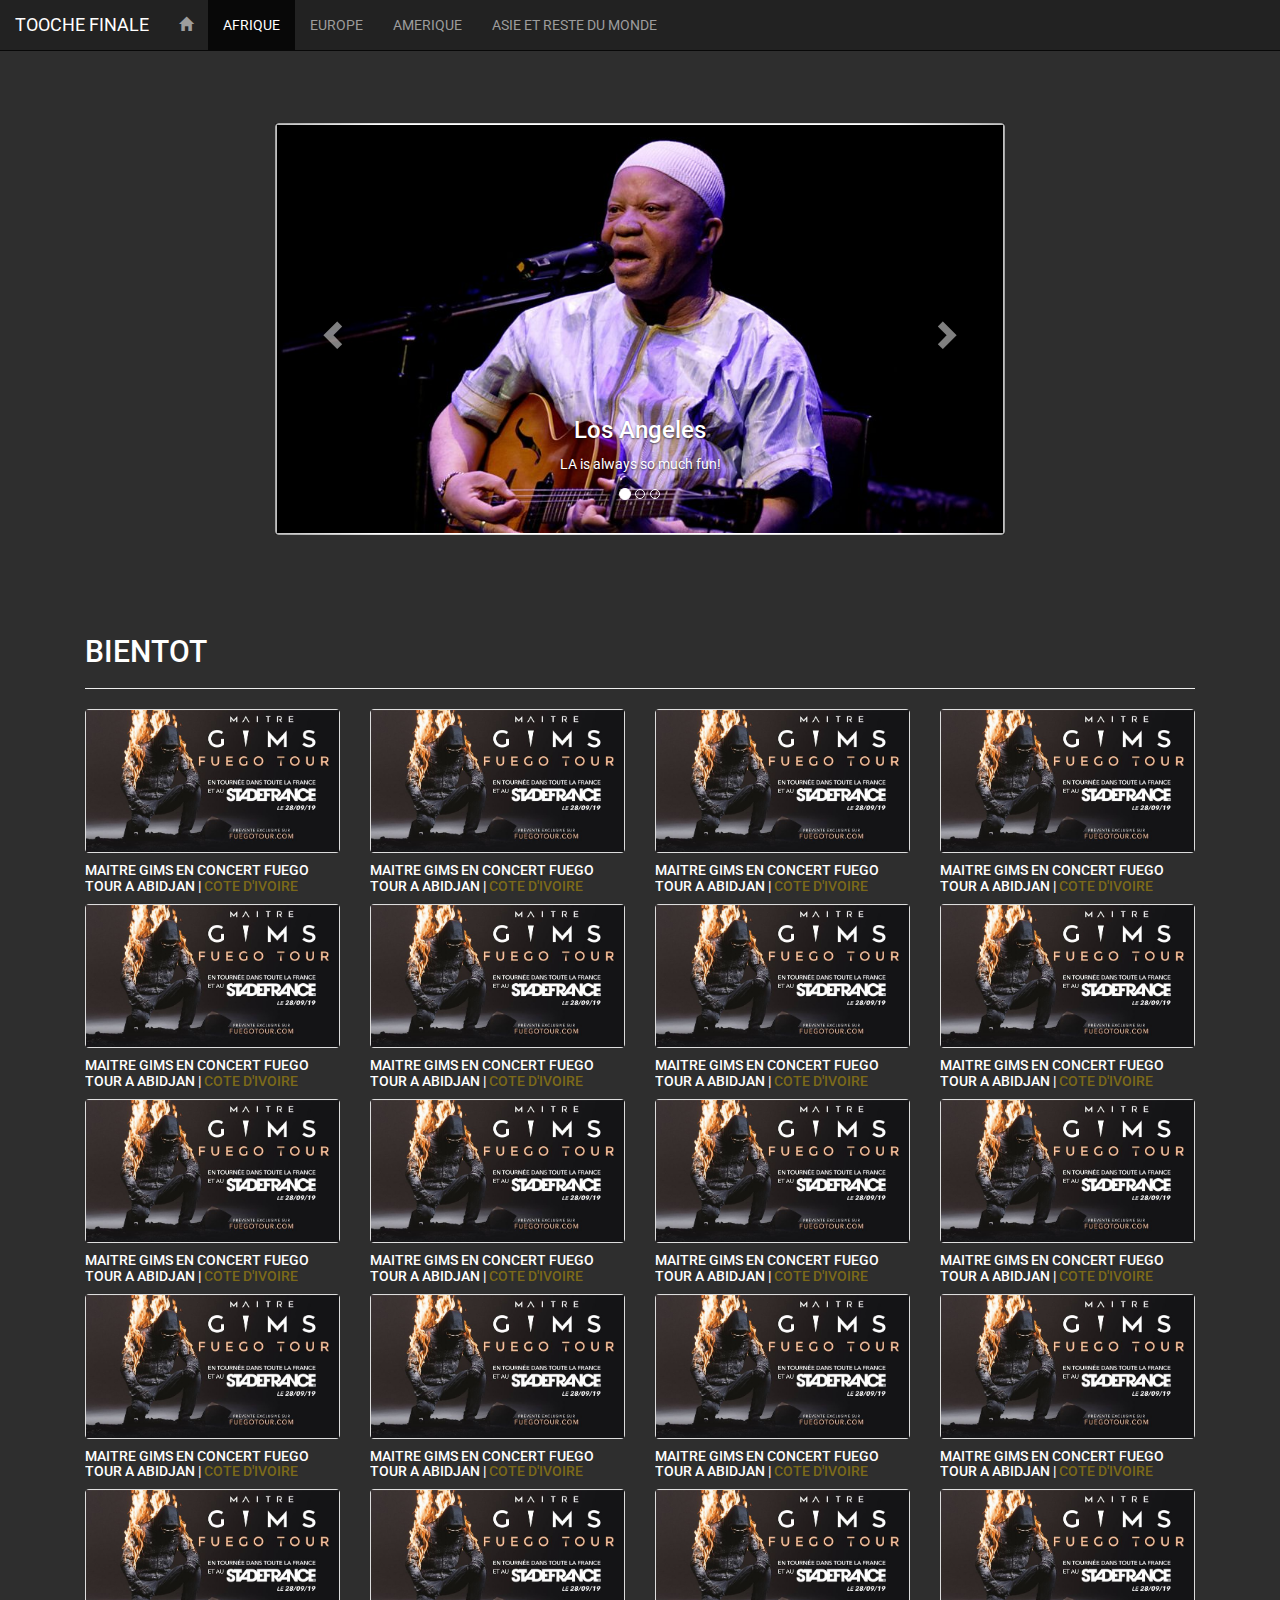
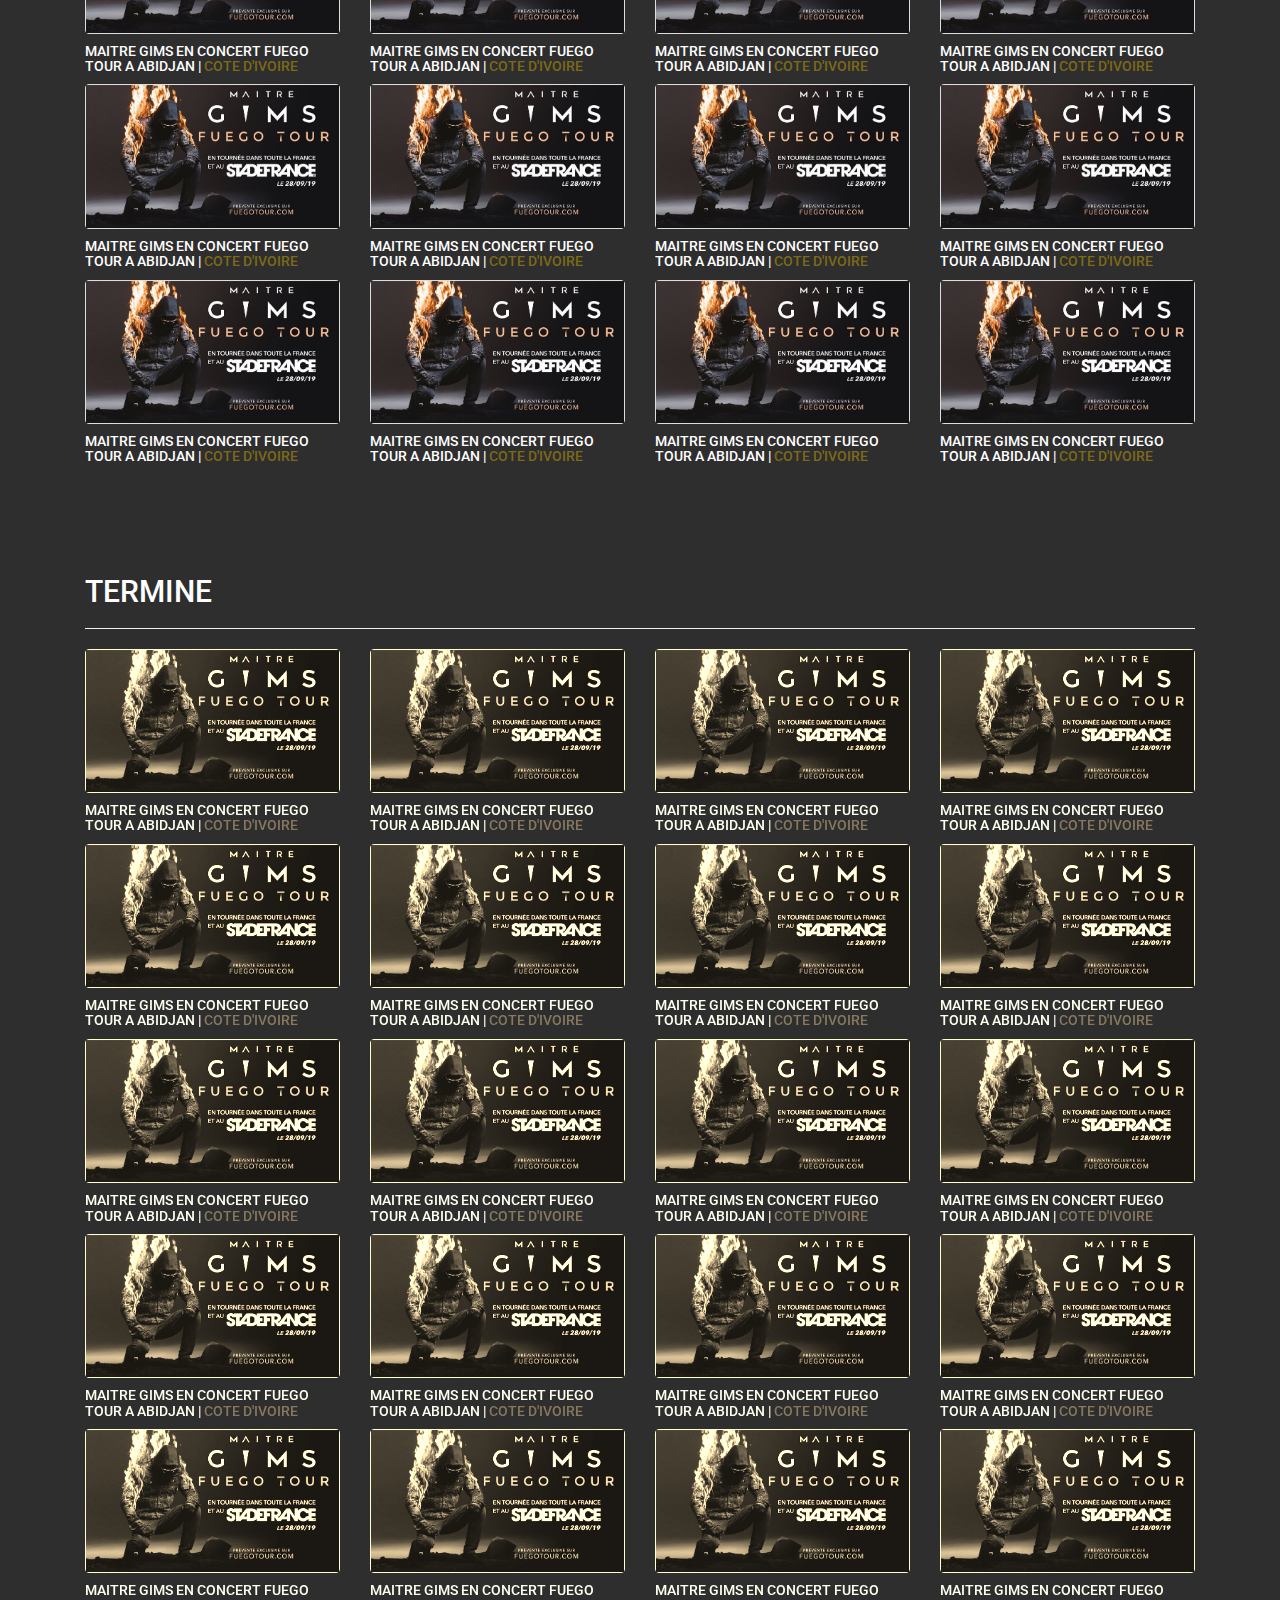
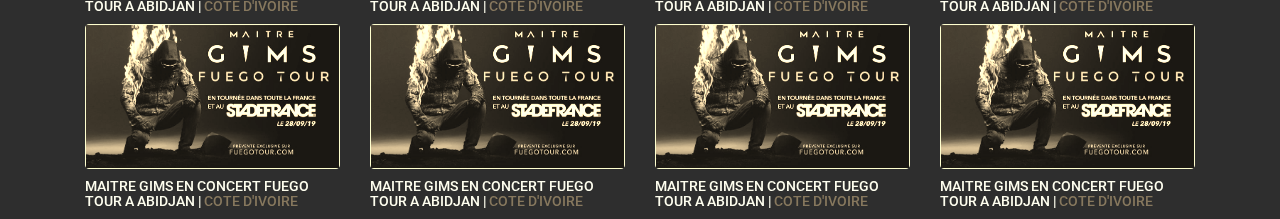
<file: afriquemusique.html>
<!DOCTYPE html>
<html>
<head>
	<title></title>
	<meta charset="UTF-8">
	<meta name="viewport" content="width=device-width, initial-scale=1">
	<script src="https://ajax.googleapis.com/ajax/libs/jquery/3.3.1/jquery.min.js"></script>
	<link rel="stylesheet" href="https://maxcdn.bootstrapcdn.com/bootstrap/3.4.0/css/bootstrap.min.css">
	<script src="https://maxcdn.bootstrapcdn.com/bootstrap/3.4.0/js/bootstrap.min.js"></script>
	<!-- <script src="https://cdnjs.cloudflare.com/ajax/libs/jquery/3.3.1/jquery.js"></script> -->

  <!-- <meta charset="utf-8">
  <meta name="viewport" content="width=device-width, initial-scale=1">
  <link rel="stylesheet" href="https://maxcdn.bootstrapcdn.com/bootstrap/4.3.1/css/bootstrap.min.css">
  <script src="https://ajax.googleapis.com/ajax/libs/jquery/3.3.1/jquery.min.js"></script>
  <script src="https://cdnjs.cloudflare.com/ajax/libs/popper.js/1.14.7/umd/popper.min.js"></script>
  <script src="https://maxcdn.bootstrapcdn.com/bootstrap/4.3.1/js/bootstrap.min.js"></script> -->
	
	<link rel="stylesheet" type="text/css" href="menuPrincipalCss.css">


<!-- 	  <title>Bootstrap Example</title>
  <meta charset="utf-8">
  <meta name="viewport" content="width=device-width, initial-scale=1">
  <link rel="stylesheet" href="https://maxcdn.bootstrapcdn.com/bootstrap/4.3.1/css/bootstrap.min.css">
  <script src="https://ajax.googleapis.com/ajax/libs/jquery/3.3.1/jquery.min.js"></script>
  <script src="https://cdnjs.cloudflare.com/ajax/libs/popper.js/1.14.7/umd/popper.min.js"></script>
  <script src="https://maxcdn.bootstrapcdn.com/bootstrap/4.3.1/js/bootstrap.min.js"></script> -->

</head>
<body>
		
			<div class="menuFixe col-md-12 col-sm-6">
				<nav class="navbar navbar-inverse navbar-fixed-top">
				  <div class="container-fluid">
					    <div class="navbar-header">
					    	
					      	<a class="navbar-brand" href="#">TOOCHE FINALE</a>
					      	<button class="navbar-toggle" data-toggle="collapse" data-target=".navHeaderCollapse">
					      		<span class="icon-bar"></span>
					      		<span class="icon-bar"></span>
					      		<span class="icon-bar"></span>
					      	</button>
					    </div>
					    <div class="collapse navbar-collapse navHeaderCollapse">
						    <ul class="nav navbar-nav">
						      <li><a href="menuPrincipal.html"><span class="glyphicon glyphicon-home"></span></a></li>
						      <li class="active"><a href="afriquemusique.html">AFRIQUE</a></li>
						      <li><a href="#">EUROPE</a></li>
						      <li><a href="#">AMERIQUE</a></li>
						      <li><a href="#">ASIE ET RESTE DU MONDE</a></li>
						    </ul>
						</div>
				  </div>
				</nav>

				
				
		</div>
		<div class="container largeCadreAlaffiche">
			<div class="row">
				<div class="col-md-2">
					
				</div>
				<div class="col-md-8">
  					<h2></h2>  
  					<div id="myCarousel" class="carousel slide" data-ride="carousel" style="padding: 0px; margin: 0px;">
					    <!-- Indicators -->
					    <ol class="carousel-indicators">
					      <li data-target="#myCarousel" data-slide-to="0" class="active"></li>
					      <li data-target="#myCarousel" data-slide-to="1"></li>
					      <li data-target="#myCarousel" data-slide-to="2"></li>
					    </ol>

					    <!-- Wrapper for slides -->
					    <div class="carousel-inner">
					      <div class="item active thumbnail" style="padding: 0px; margin: 0px;">
					        <img src="imagesIndex/SalifKeita.jpg" alt="Los Angeles" style="padding: 1px; margin: 0px;">
					        <div class="carousel-caption">
					          <h3>Los Angeles</h3>
					          <p>LA is always so much fun!</p>
					        </div>
					      </div>

					      <div class="item thumbnail" style="padding: 0px; margin: 0px;">
					        <img src="imagesIndex/SalifKeita.jpg" alt="Chicago" style="padding: 1px; margin: 0px;">
					        <div class="carousel-caption">
					          <h3>Los Angeles</h3>
					          <p>LA is always so much fun!</p>
					        </div>
					      </div>
					    
					      <div class="item thumbnail" style="padding: 0px; margin: 0px;">
					        <img src="imagesIndex/SalifKeita.jpg" alt="New york" style="padding: 1px; margin: 0px;">
					        <div class="carousel-caption">
					          <h3>Los Angeles</h3>
					          <p>LA is always so much fun!</p>
					        </div>
					      </div>
    				</div>

				    <!-- Left and right controls -->
				    <a class="left carousel-control" href="#myCarousel" data-slide="prev">
				      <span class="glyphicon glyphicon-chevron-left"></span>
				      <span class="sr-only">Previous</span>
				    </a>
				    <a class="right carousel-control" href="#myCarousel" data-slide="next">
				      <span class="glyphicon glyphicon-chevron-right"></span>
				      <span class="sr-only">Next</span>
				    </a>
				  </div>
				</div>
				<div class="col-md-2">
					
				</div>
			</div>
		</div>

		


		<!-- ------------------------------------------------------------ -->



		<div class="container largeCadreAlaffiche">
			<div class="row">
				<div class="col-md-12">
					<h2 class="alaffiche">BIENTOT</h2>
					<hr>
				</div>
			</div>
		</div>

		<div class="container">
			<div class="row">
				<div class="col-md-3">
					<div class="box">
						<a href="maitreGims.html"> 
							<div class="thumbnail imgBox">
								<img src="imagesIndex/fuego-tour-gims.jpg" class="imgAlaffiche">
							</div>
						</a>
						<div class="textRecommandation">
								<h5>MAITRE GIMS EN CONCERT FUEGO TOUR A ABIDJAN | <span class="titreAlaffiche">COTE D'IVOIRE</span></h5>
								
						</div>
					</div>
					
				</div>

				<div class="col-md-3">
					<div class="box">
						<a href="#"> 
							<div class="thumbnail imgBox">
								<img src="imagesIndex/fuego-tour-gims.jpg" class="imgAlaffiche">
							</div>
						</a>
						<div class="textRecommandation">
								<h5>MAITRE GIMS EN CONCERT FUEGO TOUR A ABIDJAN  | <span class="titreAlaffiche">COTE D'IVOIRE</span></h5>
								
						</div>
					</div>
					
				</div>

				<div class="col-md-3">
					<div class="box">
						<a href="#"> 
							<div class="thumbnail imgBox">
								<img src="imagesIndex/fuego-tour-gims.jpg" class="imgAlaffiche">
							</div>
						</a>
						<div class="textRecommandation">
								<h5>MAITRE GIMS EN CONCERT FUEGO TOUR A ABIDJAN  | <span class="titreAlaffiche">COTE D'IVOIRE</span></h5>
								
						</div>
					</div>
					
				</div>

				<div class="col-md-3">
					<div class="box">
						<a href="#"> 
							<div class="thumbnail imgBox">
								<img src="imagesIndex/fuego-tour-gims.jpg" class="imgAlaffiche">
							</div>
						</a>
						<div class="textRecommandation">
								<h5>MAITRE GIMS EN CONCERT FUEGO TOUR A ABIDJAN  | <span class="titreAlaffiche">COTE D'IVOIRE</span></h5>
								
						</div>
					</div>
					
				</div>

				<div class="col-md-3">
					<div class="box">
						<a href="#"> 
							<div class="thumbnail imgBox">
								<img src="imagesIndex/fuego-tour-gims.jpg" class="imgAlaffiche">
							</div>
						</a>
						<div class="textRecommandation">
								<h5>MAITRE GIMS EN CONCERT FUEGO TOUR A ABIDJAN  | <span class="titreAlaffiche">COTE D'IVOIRE</span></h5>
								
						</div>
					</div>
					
				</div>

				<div class="col-md-3">
					<div class="box">
						<a href="#"> 
							<div class="thumbnail imgBox">
								<img src="imagesIndex/fuego-tour-gims.jpg" class="imgAlaffiche">
							</div>
						</a>
						<div class="textRecommandation">
								<h5>MAITRE GIMS EN CONCERT FUEGO TOUR A ABIDJAN  | <span class="titreAlaffiche">COTE D'IVOIRE</span></h5>
								
						</div>
					</div>
					
				</div>

				<div class="col-md-3">
					<div class="box">
						<a href="#"> 
							<div class="thumbnail imgBox">
								<img src="imagesIndex/fuego-tour-gims.jpg" class="imgAlaffiche">
							</div>
						</a>
						<div class="textRecommandation">
								<h5>MAITRE GIMS EN CONCERT FUEGO TOUR A ABIDJAN  | <span class="titreAlaffiche">COTE D'IVOIRE</span></h5>
								
						</div>
					</div>
					
				</div>

				<div class="col-md-3">
					<div class="box">
						<a href="#"> 
							<div class="thumbnail imgBox">
								<img src="imagesIndex/fuego-tour-gims.jpg" class="imgAlaffiche">
							</div>
						</a>
						<div class="textRecommandation">
								<h5>MAITRE GIMS EN CONCERT FUEGO TOUR A ABIDJAN  | <span class="titreAlaffiche">COTE D'IVOIRE</span></h5>
								
						</div>
					</div>
					
				</div>

				<div class="col-md-3">
					<div class="box">
						<a href="#"> 
							<div class="thumbnail imgBox">
								<img src="imagesIndex/fuego-tour-gims.jpg" class="imgAlaffiche">
							</div>
						</a>
						<div class="textRecommandation">
								<h5>MAITRE GIMS EN CONCERT FUEGO TOUR A ABIDJAN  | <span class="titreAlaffiche">COTE D'IVOIRE</span></h5>
								
						</div>
					</div>
					
				</div>

				<div class="col-md-3">
					<div class="box">
						<a href="#"> 
							<div class="thumbnail imgBox">
								<img src="imagesIndex/fuego-tour-gims.jpg" class="imgAlaffiche">
							</div>
						</a>
						<div class="textRecommandation">
								<h5>MAITRE GIMS EN CONCERT FUEGO TOUR A ABIDJAN  | <span class="titreAlaffiche">COTE D'IVOIRE</span></h5>
								
						</div>
					</div>
					
				</div>

				<div class="col-md-3">
					<div class="box">
						<a href="#"> 
							<div class="thumbnail imgBox">
								<img src="imagesIndex/fuego-tour-gims.jpg" class="imgAlaffiche">
							</div>
						</a>
						<div class="textRecommandation">
								<h5>MAITRE GIMS EN CONCERT FUEGO TOUR A ABIDJAN  | <span class="titreAlaffiche">COTE D'IVOIRE</span></h5>
								
						</div>
					</div>
					
				</div>

				<div class="col-md-3">
					<div class="box">
						<a href="#"> 
							<div class="thumbnail imgBox">
								<img src="imagesIndex/fuego-tour-gims.jpg" class="imgAlaffiche">
							</div>
						</a>
						<div class="textRecommandation">
								<h5>MAITRE GIMS EN CONCERT FUEGO TOUR A ABIDJAN  | <span class="titreAlaffiche">COTE D'IVOIRE</span></h5>
								
						</div>
					</div>
					
				</div>

				<div class="col-md-3">
					<div class="box">
						<a href="#"> 
							<div class="thumbnail imgBox">
								<img src="imagesIndex/fuego-tour-gims.jpg" class="imgAlaffiche">
							</div>
						</a>
						<div class="textRecommandation">
								<h5>MAITRE GIMS EN CONCERT FUEGO TOUR A ABIDJAN  | <span class="titreAlaffiche">COTE D'IVOIRE</span></h5>
								
						</div>
					</div>
					
				</div>

				<div class="col-md-3">
					<div class="box">
						<a href="#"> 
							<div class="thumbnail imgBox">
								<img src="imagesIndex/fuego-tour-gims.jpg" class="imgAlaffiche">
							</div>
						</a>
						<div class="textRecommandation">
								<h5>MAITRE GIMS EN CONCERT FUEGO TOUR A ABIDJAN  | <span class="titreAlaffiche">COTE D'IVOIRE</span></h5>
								
						</div>
					</div>
					
				</div>

				<div class="col-md-3">
					<div class="box">
						<a href="#"> 
							<div class="thumbnail imgBox">
								<img src="imagesIndex/fuego-tour-gims.jpg" class="imgAlaffiche">
							</div>
						</a>
						<div class="textRecommandation">
								<h5>MAITRE GIMS EN CONCERT FUEGO TOUR A ABIDJAN  | <span class="titreAlaffiche">COTE D'IVOIRE</span></h5>
								
						</div>
					</div>
					
				</div>

				<div class="col-md-3">
					<div class="box">
						<a href="#"> 
							<div class="thumbnail imgBox">
								<img src="imagesIndex/fuego-tour-gims.jpg" class="imgAlaffiche">
							</div>
						</a>
						<div class="textRecommandation">
								<h5>MAITRE GIMS EN CONCERT FUEGO TOUR A ABIDJAN  | <span class="titreAlaffiche">COTE D'IVOIRE</span></h5>
								
						</div>
					</div>
					
				</div>

				<div class="col-md-3">
					<div class="box">
						<a href="#"> 
							<div class="thumbnail imgBox">
								<img src="imagesIndex/fuego-tour-gims.jpg" class="imgAlaffiche">
							</div>
						</a>
						<div class="textRecommandation">
								<h5>MAITRE GIMS EN CONCERT FUEGO TOUR A ABIDJAN  | <span class="titreAlaffiche">COTE D'IVOIRE</span></h5>
								
						</div>
					</div>
					
				</div>

				<div class="col-md-3">
					<div class="box">
						<a href="#"> 
							<div class="thumbnail imgBox">
								<img src="imagesIndex/fuego-tour-gims.jpg" class="imgAlaffiche">
							</div>
						</a>
						<div class="textRecommandation">
								<h5>MAITRE GIMS EN CONCERT FUEGO TOUR A ABIDJAN  | <span class="titreAlaffiche">COTE D'IVOIRE</span></h5>
								
						</div>
					</div>
					
				</div>

				<div class="col-md-3">
					<div class="box">
						<a href="#"> 
							<div class="thumbnail imgBox">
								<img src="imagesIndex/fuego-tour-gims.jpg" class="imgAlaffiche">
							</div>
						</a>
						<div class="textRecommandation">
								<h5>MAITRE GIMS EN CONCERT FUEGO TOUR A ABIDJAN  | <span class="titreAlaffiche">COTE D'IVOIRE</span></h5>
								
						</div>
					</div>
					
				</div>


				<div class="col-md-3">
					<div class="box">
						<a href="#"> 
							<div class="thumbnail imgBox">
								<img src="imagesIndex/fuego-tour-gims.jpg" class="imgAlaffiche">
							</div>
						</a>
						<div class="textRecommandation">
								<h5>MAITRE GIMS EN CONCERT FUEGO TOUR A ABIDJAN  | <span class="titreAlaffiche">COTE D'IVOIRE</span></h5>
								
						</div>
					</div>
					
				</div>

				<div class="col-md-3">
					<div class="box">
						<a href="#"> 
							<div class="thumbnail imgBox">
								<img src="imagesIndex/fuego-tour-gims.jpg" class="imgAlaffiche">
							</div>
						</a>
						<div class="textRecommandation">
								<h5>MAITRE GIMS EN CONCERT FUEGO TOUR A ABIDJAN  | <span class="titreAlaffiche">COTE D'IVOIRE</span></h5>
								
						</div>
					</div>
					
				</div>

				<div class="col-md-3">
					<div class="box">
						<a href="#"> 
							<div class="thumbnail imgBox">
								<img src="imagesIndex/fuego-tour-gims.jpg" class="imgAlaffiche">
							</div>
						</a>
						<div class="textRecommandation">
								<h5>MAITRE GIMS EN CONCERT FUEGO TOUR A ABIDJAN  | <span class="titreAlaffiche">COTE D'IVOIRE</span></h5>
								
						</div>
					</div>
					
				</div>


				<div class="col-md-3">
					<div class="box">
						<a href="#"> 
							<div class="thumbnail imgBox">
								<img src="imagesIndex/fuego-tour-gims.jpg" class="imgAlaffiche">
							</div>
						</a>
						<div class="textRecommandation">
								<h5>MAITRE GIMS EN CONCERT FUEGO TOUR A ABIDJAN  | <span class="titreAlaffiche">COTE D'IVOIRE</span></h5>
								
						</div>
					</div>
					
				</div>

				<div class="col-md-3">
					<div class="box">
						<a href="#"> 
							<div class="thumbnail imgBox">
								<img src="imagesIndex/fuego-tour-gims.jpg" class="imgAlaffiche">
							</div>
						</a>
						<div class="textRecommandation">
								<h5>MAITRE GIMS EN CONCERT FUEGO TOUR A ABIDJAN  | <span class="titreAlaffiche">COTE D'IVOIRE</span></h5>
								
						</div>
					</div>
					
				</div>

				<div class="col-md-3">
					<div class="box">
						<a href="#"> 
							<div class="thumbnail imgBox">
								<img src="imagesIndex/fuego-tour-gims.jpg" class="imgAlaffiche">
							</div>
						</a>
						<div class="textRecommandation">
								<h5>MAITRE GIMS EN CONCERT FUEGO TOUR A ABIDJAN  | <span class="titreAlaffiche">COTE D'IVOIRE</span></h5>
								
						</div>
					</div>
					
				</div>

				<div class="col-md-3">
					<div class="box">
						<a href="#"> 
							<div class="thumbnail imgBox">
								<img src="imagesIndex/fuego-tour-gims.jpg" class="imgAlaffiche">
							</div>
						</a>
						<div class="textRecommandation">
								<h5>MAITRE GIMS EN CONCERT FUEGO TOUR A ABIDJAN  | <span class="titreAlaffiche">COTE D'IVOIRE</span></h5>
								
						</div>
					</div>
					
				</div>

				<div class="col-md-3">
					<div class="box">
						<a href="#"> 
							<div class="thumbnail imgBox">
								<img src="imagesIndex/fuego-tour-gims.jpg" class="imgAlaffiche">
							</div>
						</a>
						<div class="textRecommandation">
								<h5>MAITRE GIMS EN CONCERT FUEGO TOUR A ABIDJAN  | <span class="titreAlaffiche">COTE D'IVOIRE</span></h5>
								
						</div>
					</div>
					
				</div>

				<div class="col-md-3">
					<div class="box">
						<a href="#"> 
							<div class="thumbnail imgBox">
								<img src="imagesIndex/fuego-tour-gims.jpg" class="imgAlaffiche">
							</div>
						</a>
						<div class="textRecommandation">
								<h5>MAITRE GIMS EN CONCERT FUEGO TOUR A ABIDJAN  | <span class="titreAlaffiche">COTE D'IVOIRE</span></h5>
								
						</div>
					</div>
					
				</div>

			</div>
			
		</div>



		<!-- ------------------------------------------------------------ -->



		<div class="container largeCadreAlaffiche">
			<div class="row">
				<div class="col-md-12">
					<h2 class="alaffiche">TERMINE</h2>
					<hr>
				</div>
			</div>
		</div>

		<div class="container">
			<div class="row">

				<!-- ---------------------------------- -->
				<div class="col-md-3 idh2">
					<div class="box">
						<a href="#"> 
							<div class="thumbnail imgBox">
								<img src="imagesIndex/fuego-tour-gims.jpg" class="imgAlaffiche">
							</div>
						</a>
						<div class="textRecommandation">
								<h5>MAITRE GIMS EN CONCERT FUEGO TOUR A ABIDJAN | <span class="titreAlaffiche">COTE D'IVOIRE</span></h5>
								
						</div>
					</div>
					
				</div>

				<div class="col-md-3 idh2">
					<div class="box">
						<a href="#"> 
							<div class="thumbnail imgBox">
								<img src="imagesIndex/fuego-tour-gims.jpg" class="imgAlaffiche">
							</div>
						</a>
						<div class="textRecommandation">
								<h5>MAITRE GIMS EN CONCERT FUEGO TOUR A ABIDJAN | <span class="titreAlaffiche">COTE D'IVOIRE</span></h5>
								
						</div>
					</div>
					
				</div>
				<div class="col-md-3 idh2">
					<div class="box">
						<a href="#"> 
							<div class="thumbnail imgBox">
								<img src="imagesIndex/fuego-tour-gims.jpg" class="imgAlaffiche">
							</div>
						</a>
						<div class="textRecommandation">
								<h5>MAITRE GIMS EN CONCERT FUEGO TOUR A ABIDJAN | <span class="titreAlaffiche">COTE D'IVOIRE</span></h5>
								
						</div>
					</div>
					
				</div>
				<div class="col-md-3 idh2">
					<div class="box">
						<a href="#"> 
							<div class="thumbnail imgBox">
								<img src="imagesIndex/fuego-tour-gims.jpg" class="imgAlaffiche">
							</div>
						</a>
						<div class="textRecommandation">
								<h5>MAITRE GIMS EN CONCERT FUEGO TOUR A ABIDJAN | <span class="titreAlaffiche">COTE D'IVOIRE</span></h5>
								
						</div>
					</div>
					
				</div>
				<!-- ---------------------------- -->
				<!-- ---------------------------------- -->
				<div class="col-md-3 idh2">
					<div class="box">
						<a href="#"> 
							<div class="thumbnail imgBox">
								<img src="imagesIndex/fuego-tour-gims.jpg" class="imgAlaffiche">
							</div>
						</a>
						<div class="textRecommandation">
								<h5>MAITRE GIMS EN CONCERT FUEGO TOUR A ABIDJAN | <span class="titreAlaffiche">COTE D'IVOIRE</span></h5>
								
						</div>
					</div>
					
				</div>

				<div class="col-md-3 idh2">
					<div class="box">
						<a href="#"> 
							<div class="thumbnail imgBox">
								<img src="imagesIndex/fuego-tour-gims.jpg" class="imgAlaffiche">
							</div>
						</a>
						<div class="textRecommandation">
								<h5>MAITRE GIMS EN CONCERT FUEGO TOUR A ABIDJAN | <span class="titreAlaffiche">COTE D'IVOIRE</span></h5>
								
						</div>
					</div>
					
				</div>
				<div class="col-md-3 idh2">
					<div class="box">
						<a href="#"> 
							<div class="thumbnail imgBox">
								<img src="imagesIndex/fuego-tour-gims.jpg" class="imgAlaffiche">
							</div>
						</a>
						<div class="textRecommandation">
								<h5>MAITRE GIMS EN CONCERT FUEGO TOUR A ABIDJAN | <span class="titreAlaffiche">COTE D'IVOIRE</span></h5>
								
						</div>
					</div>
					
				</div>
				<div class="col-md-3 idh2">
					<div class="box">
						<a href="#"> 
							<div class="thumbnail imgBox">
								<img src="imagesIndex/fuego-tour-gims.jpg" class="imgAlaffiche">
							</div>
						</a>
						<div class="textRecommandation">
								<h5>MAITRE GIMS EN CONCERT FUEGO TOUR A ABIDJAN | <span class="titreAlaffiche">COTE D'IVOIRE</span></h5>
								
						</div>
					</div>
					
				</div>
				<!-- ---------------------------------- -->
				<div class="col-md-3 idh2">
					<div class="box">
						<a href="#"> 
							<div class="thumbnail imgBox">
								<img src="imagesIndex/fuego-tour-gims.jpg" class="imgAlaffiche">
							</div>
						</a>
						<div class="textRecommandation">
								<h5>MAITRE GIMS EN CONCERT FUEGO TOUR A ABIDJAN | <span class="titreAlaffiche">COTE D'IVOIRE</span></h5>
								
						</div>
					</div>
					
				</div>

				<div class="col-md-3 idh2">
					<div class="box">
						<a href="#"> 
							<div class="thumbnail imgBox">
								<img src="imagesIndex/fuego-tour-gims.jpg" class="imgAlaffiche">
							</div>
						</a>
						<div class="textRecommandation">
								<h5>MAITRE GIMS EN CONCERT FUEGO TOUR A ABIDJAN | <span class="titreAlaffiche">COTE D'IVOIRE</span></h5>
								
						</div>
					</div>
					
				</div>
				<div class="col-md-3 idh2">
					<div class="box">
						<a href="#"> 
							<div class="thumbnail imgBox">
								<img src="imagesIndex/fuego-tour-gims.jpg" class="imgAlaffiche">
							</div>
						</a>
						<div class="textRecommandation">
								<h5>MAITRE GIMS EN CONCERT FUEGO TOUR A ABIDJAN | <span class="titreAlaffiche">COTE D'IVOIRE</span></h5>
								
						</div>
					</div>
					
				</div>
				<div class="col-md-3 idh2">
					<div class="box">
						<a href="#"> 
							<div class="thumbnail imgBox">
								<img src="imagesIndex/fuego-tour-gims.jpg" class="imgAlaffiche">
							</div>
						</a>
						<div class="textRecommandation">
								<h5>MAITRE GIMS EN CONCERT FUEGO TOUR A ABIDJAN | <span class="titreAlaffiche">COTE D'IVOIRE</span></h5>
								
						</div>
					</div>
					
				</div>
				<!-- ---------------------------------- -->
				<div class="col-md-3 idh2">
					<div class="box">
						<a href="#"> 
							<div class="thumbnail imgBox">
								<img src="imagesIndex/fuego-tour-gims.jpg" class="imgAlaffiche">
							</div>
						</a>
						<div class="textRecommandation">
								<h5>MAITRE GIMS EN CONCERT FUEGO TOUR A ABIDJAN | <span class="titreAlaffiche">COTE D'IVOIRE</span></h5>
								
						</div>
					</div>
					
				</div>

				<div class="col-md-3 idh2">
					<div class="box">
						<a href="#"> 
							<div class="thumbnail imgBox">
								<img src="imagesIndex/fuego-tour-gims.jpg" class="imgAlaffiche">
							</div>
						</a>
						<div class="textRecommandation">
								<h5>MAITRE GIMS EN CONCERT FUEGO TOUR A ABIDJAN | <span class="titreAlaffiche">COTE D'IVOIRE</span></h5>
								
						</div>
					</div>
					
				</div>
				<div class="col-md-3 idh2">
					<div class="box">
						<a href="#"> 
							<div class="thumbnail imgBox">
								<img src="imagesIndex/fuego-tour-gims.jpg" class="imgAlaffiche">
							</div>
						</a>
						<div class="textRecommandation">
								<h5>MAITRE GIMS EN CONCERT FUEGO TOUR A ABIDJAN | <span class="titreAlaffiche">COTE D'IVOIRE</span></h5>
								
						</div>
					</div>
					
				</div>
				<div class="col-md-3 idh2">
					<div class="box">
						<a href="#"> 
							<div class="thumbnail imgBox">
								<img src="imagesIndex/fuego-tour-gims.jpg" class="imgAlaffiche">
							</div>
						</a>
						<div class="textRecommandation">
								<h5>MAITRE GIMS EN CONCERT FUEGO TOUR A ABIDJAN | <span class="titreAlaffiche">COTE D'IVOIRE</span></h5>
								
						</div>
					</div>
					
				</div>
				<!-- ---------------------------------- -->
				<div class="col-md-3 idh2">
					<div class="box">
						<a href="#"> 
							<div class="thumbnail imgBox">
								<img src="imagesIndex/fuego-tour-gims.jpg" class="imgAlaffiche">
							</div>
						</a>
						<div class="textRecommandation">
								<h5>MAITRE GIMS EN CONCERT FUEGO TOUR A ABIDJAN | <span class="titreAlaffiche">COTE D'IVOIRE</span></h5>
								
						</div>
					</div>
					
				</div>

				<div class="col-md-3 idh2">
					<div class="box">
						<a href="#"> 
							<div class="thumbnail imgBox">
								<img src="imagesIndex/fuego-tour-gims.jpg" class="imgAlaffiche">
							</div>
						</a>
						<div class="textRecommandation">
								<h5>MAITRE GIMS EN CONCERT FUEGO TOUR A ABIDJAN | <span class="titreAlaffiche">COTE D'IVOIRE</span></h5>
								
						</div>
					</div>
					
				</div>
				<div class="col-md-3 idh2">
					<div class="box">
						<a href="#"> 
							<div class="thumbnail imgBox">
								<img src="imagesIndex/fuego-tour-gims.jpg" class="imgAlaffiche">
							</div>
						</a>
						<div class="textRecommandation">
								<h5>MAITRE GIMS EN CONCERT FUEGO TOUR A ABIDJAN | <span class="titreAlaffiche">COTE D'IVOIRE</span></h5>
								
						</div>
					</div>
					
				</div>
				<div class="col-md-3 idh2">
					<div class="box">
						<a href="#"> 
							<div class="thumbnail imgBox">
								<img src="imagesIndex/fuego-tour-gims.jpg" class="imgAlaffiche">
							</div>
						</a>
						<div class="textRecommandation">
								<h5>MAITRE GIMS EN CONCERT FUEGO TOUR A ABIDJAN | <span class="titreAlaffiche">COTE D'IVOIRE</span></h5>
								
						</div>
					</div>
					
				</div>
				<!-- ---------------------------------- -->
				<div class="col-md-3 idh2">
					<div class="box">
						<a href="#"> 
							<div class="thumbnail imgBox">
								<img src="imagesIndex/fuego-tour-gims.jpg" class="imgAlaffiche">
							</div>
						</a>
						<div class="textRecommandation">
								<h5>MAITRE GIMS EN CONCERT FUEGO TOUR A ABIDJAN | <span class="titreAlaffiche">COTE D'IVOIRE</span></h5>
								
						</div>
					</div>
					
				</div>

				<div class="col-md-3 idh2">
					<div class="box">
						<a href="#"> 
							<div class="thumbnail imgBox">
								<img src="imagesIndex/fuego-tour-gims.jpg" class="imgAlaffiche">
							</div>
						</a>
						<div class="textRecommandation">
								<h5>MAITRE GIMS EN CONCERT FUEGO TOUR A ABIDJAN | <span class="titreAlaffiche">COTE D'IVOIRE</span></h5>
								
						</div>
					</div>
					
				</div>
				<div class="col-md-3 idh2">
					<div class="box">
						<a href="#"> 
							<div class="thumbnail imgBox">
								<img src="imagesIndex/fuego-tour-gims.jpg" class="imgAlaffiche">
							</div>
						</a>
						<div class="textRecommandation">
								<h5>MAITRE GIMS EN CONCERT FUEGO TOUR A ABIDJAN | <span class="titreAlaffiche">COTE D'IVOIRE</span></h5>
								
						</div>
					</div>
					
				</div>
				<div class="col-md-3 idh2">
					<div class="box">
						<a href="#"> 
							<div class="thumbnail imgBox">
								<img src="imagesIndex/fuego-tour-gims.jpg" class="imgAlaffiche">
							</div>
						</a>
						<div class="textRecommandation">
								<h5>MAITRE GIMS EN CONCERT FUEGO TOUR A ABIDJAN | <span class="titreAlaffiche">COTE D'IVOIRE</span></h5>
								
						</div>
					</div>
					
				</div>
			</div>
			
		</div>	
</body>
</html>
</file>
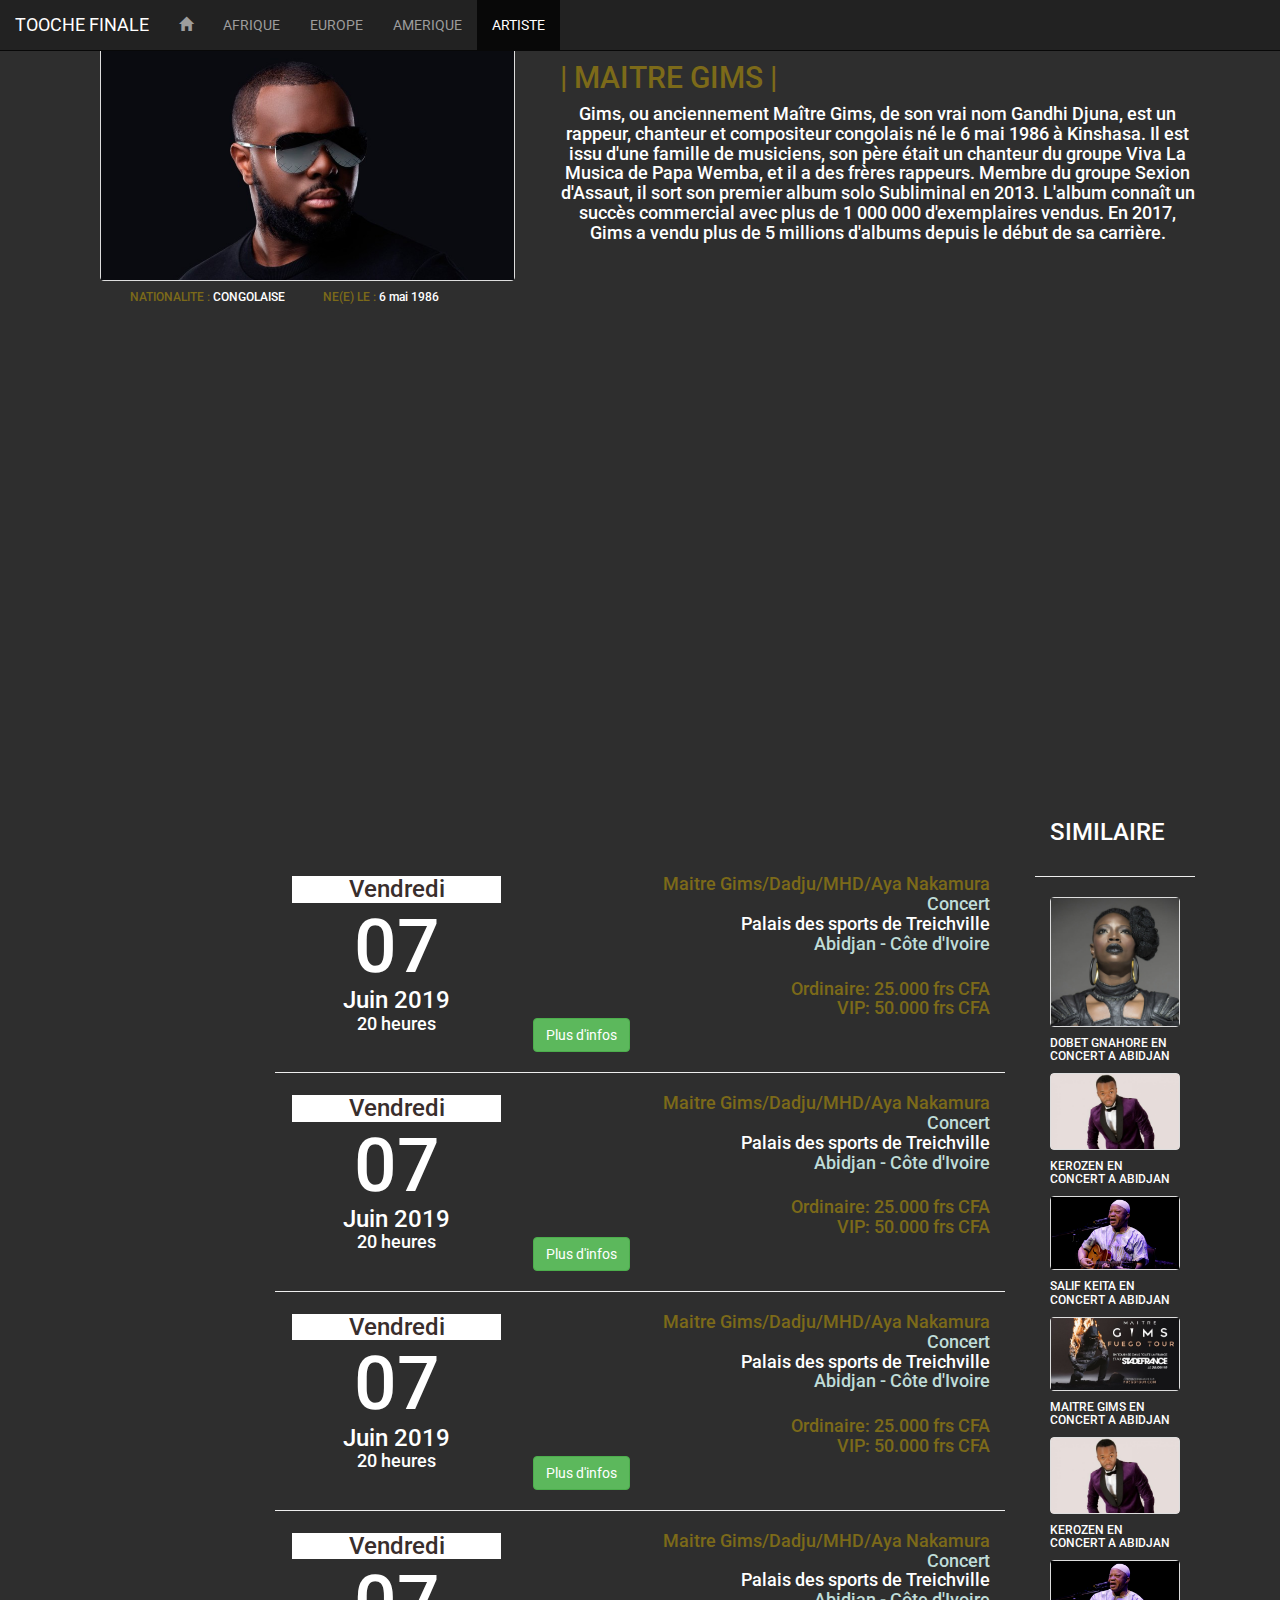
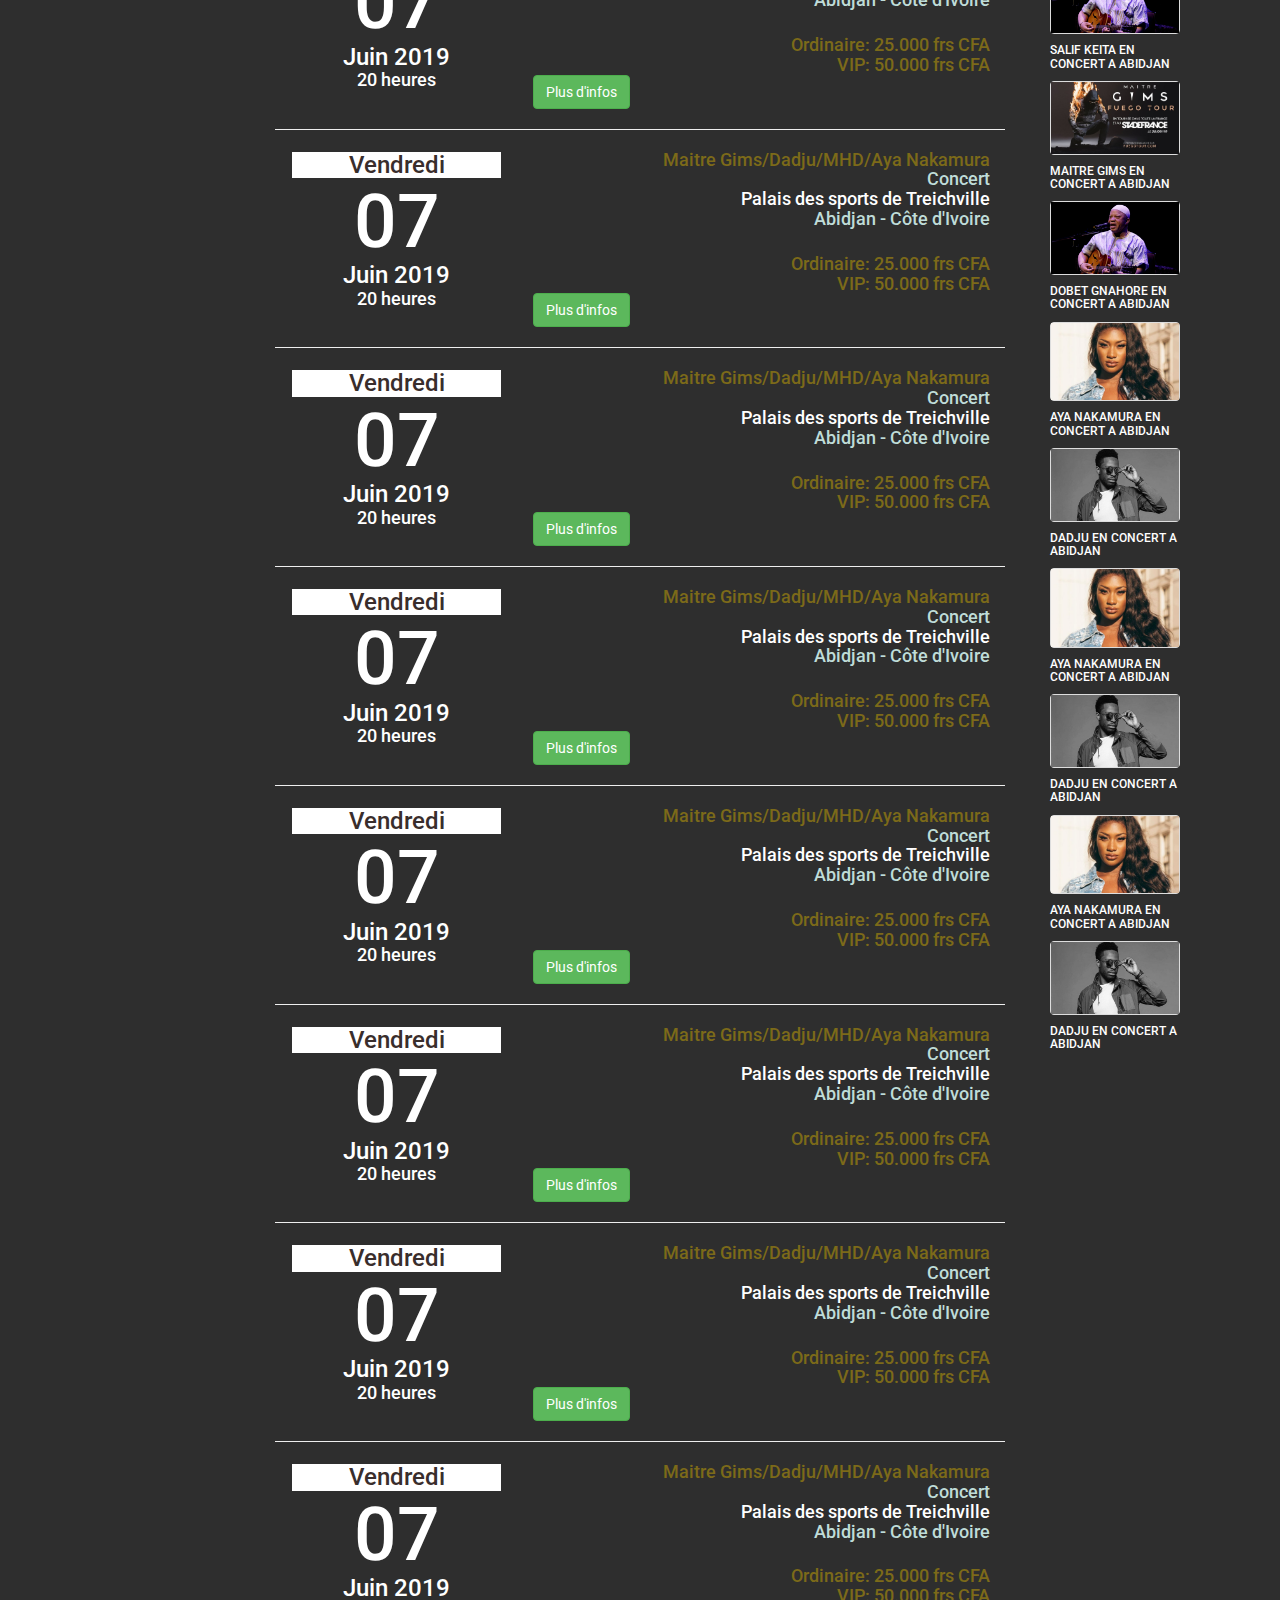
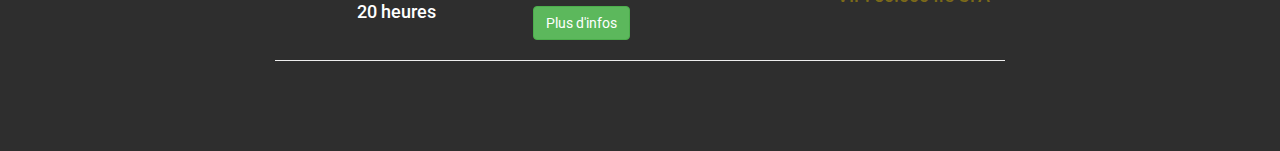
<file: maitreGims.html>
<!DOCTYPE html>
<html>
<head>
	<title></title>
	<meta charset="UTF-8">
	<meta name="viewport" content="width=device-width, initial-scale=1">
	<script src="https://ajax.googleapis.com/ajax/libs/jquery/3.3.1/jquery.min.js"></script>
	<link rel="stylesheet" href="https://maxcdn.bootstrapcdn.com/bootstrap/3.4.0/css/bootstrap.min.css">
	<script src="https://maxcdn.bootstrapcdn.com/bootstrap/3.4.0/js/bootstrap.min.js"></script>

	<link rel="stylesheet" type="text/css" href="maitreGimsCss.css">
</head>
<body>

	<div class="menuFixe col-md-12 col-sm-6">
		<nav class="navbar navbar-inverse navbar-fixed-top">
					  <div class="container-fluid">
						    <div class="navbar-header">
						    	
						      	<a class="navbar-brand" href="#">TOOCHE FINALE</a>
						      	<button class="navbar-toggle" data-toggle="collapse" data-target=".navHeaderCollapse">
						      		<span class="icon-bar"></span>
						      		<span class="icon-bar"></span>
						      		<span class="icon-bar"></span>
						      	</button>
						    </div>
						    <div class="collapse navbar-collapse navHeaderCollapse">
							    <ul class="nav navbar-nav">
							      <li><a href="index.html"><span class="glyphicon glyphicon-home"></span></a></li>
							      <li><a href="afriquemusique.html">AFRIQUE</a></li>
							      <li><a href="#">EUROPE</a></li>
							      <li><a href="#">AMERIQUE</a></li>
							      <li class="active"><a href="menuArtiste.html">ARTISTE</a></li>
							    </ul>
							</div>
					  </div>
		</nav>
	</div>

	<div class="container menuFixe">
		<div class="row">
			<div class="col-sm-12">
				<div class="col-sm-5">
					<div class="col-sm-12">
						<div class="box">
							<a href="#"> 
								<div class="thumbnail imgBox">
									<img src="imagesArtistes/maitreGims.jpg" class="imgAlaffiche">
								</div>
							</a>
							<div class="col-sm-12 textRecommandation">
									<div class="col-sm-6">
										<h6><span class="titreAlaffiche">NATIONALITE : </span>CONGOLAISE 	</h6>
									</div>
									<div class="col-sm-6">
										<h6><span class="titreAlaffiche">NE(E) LE : </span>6 mai 1986 	</h6>
									</div>
									
							</div>
						</div>
					</div>

				</div>
				<div class="col-sm-7">
					<div class="box">
							
								<div>
									<h2><span class="titreAlaffiche"> | MAITRE GIMS |</span></h2>
								</div>
							
							<div class="textRecommandation">
									<h4>Gims, ou anciennement Maître Gims, de son vrai nom Gandhi Djuna, est un rappeur, chanteur et compositeur congolais né le 6 mai 1986 à Kinshasa.

									Il est issu d'une famille de musiciens, son père était un chanteur du groupe Viva La Musica de Papa Wemba, et il a des frères rappeurs. Membre du groupe Sexion d'Assaut, il sort son premier album solo Subliminal en 2013. L'album connaît un succès commercial avec plus de 1 000 000 d'exemplaires vendus. En 2017, Gims a vendu plus de 5 millions d'albums depuis le début de sa carrière. 
									</h4>
									
							</div>
						</div>
				</div>
			</div>
		</div>				
	

	<!-- -------------------------- -->
	
<!-- ----------------------------- -->
	<div class="playlistArtiste">
		<div class="col-sm-2">	
		  				
		</div>
	
		<div class="col-sm-8">	
				<iframe id="ytplayer" type="text/html" width="720" height="405"
				src="https://www.youtube.com/embed/mOC8cFwW0vs"
				frameborder="0" allowfullscreen></iframe>			
		</div>
		<div class="col-sm-2">	
		  				
		</div>
	</div>
<!-- -------------------------- -->
	<div class=" col-sm-12">
		<div class="col-sm-2">
				
			</div>
			<div class="col-sm-8 infoSpectaclesArtisteX">
				

				<div class="row">
					<div class="col-sm-4">
						<div><h3 class="dateSpectacleArtiste">Vendredi</h3></div>
						<div><h1 class="jourSpectacleArtiste">07</h1></div>	
						<div><h3 class="moisSpectacleArtiste">Juin 2019</h3></div>
						<div><h4 class="heureSpectacleArtiste">20 heures</h4></div>
					</div>
					<div class="col-sm-8">
						<div>
							<h4 class="nomSpectacleArtiste">Maitre Gims/Dadju/MHD/Aya Nakamura</h4>
							<h4 class="typeSpectacleArtiste">Concert</h4>
							<h4 class="salleSpectacleArtiste">Palais des sports de Treichville</h4>
							<h4 class="villeSpectacleArtiste">Abidjan - Côte d'Ivoire</h4>
							<h4 class="tarifSpectacleArtiste"><p class="paragrapheTarifSpectacleArtiste">Ordinaire: 25.000 frs CFA </p><p class="paragrapheTarifSpectacleArtiste">VIP: 50.000 frs CFA</p></h4>
							<a href="#" class="btn btn-success">Plus d'infos</a>
						</div>
					</div>
				</div>
				<hr>

				<!-- ------------ -->

				<div class="row">
					<div class="col-sm-4">
						<div><h3 class="dateSpectacleArtiste">Vendredi</h3></div>
						<div><h1 class="jourSpectacleArtiste">07</h1></div>	
						<div><h3 class="moisSpectacleArtiste">Juin 2019</h3></div>
						<div><h4 class="heureSpectacleArtiste">20 heures</h4></div>
					</div>
					<div class="col-sm-8">
						<div>
							<h4 class="nomSpectacleArtiste">Maitre Gims/Dadju/MHD/Aya Nakamura</h4>
							<h4 class="typeSpectacleArtiste">Concert</h4>
							<h4 class="salleSpectacleArtiste">Palais des sports de Treichville</h4>
							<h4 class="villeSpectacleArtiste">Abidjan - Côte d'Ivoire</h4>
							<h4 class="tarifSpectacleArtiste"><p class="paragrapheTarifSpectacleArtiste">Ordinaire: 25.000 frs CFA </p><p class="paragrapheTarifSpectacleArtiste">VIP: 50.000 frs CFA</p></h4>
							<a href="#" class="btn btn-success">Plus d'infos</a>
						</div>
					</div>
				</div>
				<hr>

				<!-- ------------ -->

				<div class="row">
					<div class="col-sm-4">
						<div><h3 class="dateSpectacleArtiste">Vendredi</h3></div>
						<div><h1 class="jourSpectacleArtiste">07</h1></div>	
						<div><h3 class="moisSpectacleArtiste">Juin 2019</h3></div>
						<div><h4 class="heureSpectacleArtiste">20 heures</h4></div>
					</div>
					<div class="col-sm-8">
						<div>
							<h4 class="nomSpectacleArtiste">Maitre Gims/Dadju/MHD/Aya Nakamura</h4>
							<h4 class="typeSpectacleArtiste">Concert</h4>
							<h4 class="salleSpectacleArtiste">Palais des sports de Treichville</h4>
							<h4 class="villeSpectacleArtiste">Abidjan - Côte d'Ivoire</h4>
							<h4 class="tarifSpectacleArtiste"><p class="paragrapheTarifSpectacleArtiste">Ordinaire: 25.000 frs CFA </p><p class="paragrapheTarifSpectacleArtiste">VIP: 50.000 frs CFA</p></h4>
							<a href="#" class="btn btn-success">Plus d'infos</a>
						</div>
					</div>
				</div>
				<hr>

				<!-- ------------ -->

				<div class="row">
					<div class="col-sm-4">
						<div><h3 class="dateSpectacleArtiste">Vendredi</h3></div>
						<div><h1 class="jourSpectacleArtiste">07</h1></div>	
						<div><h3 class="moisSpectacleArtiste">Juin 2019</h3></div>
						<div><h4 class="heureSpectacleArtiste">20 heures</h4></div>
					</div>
					<div class="col-sm-8">
						<div>
							<h4 class="nomSpectacleArtiste">Maitre Gims/Dadju/MHD/Aya Nakamura</h4>
							<h4 class="typeSpectacleArtiste">Concert</h4>
							<h4 class="salleSpectacleArtiste">Palais des sports de Treichville</h4>
							<h4 class="villeSpectacleArtiste">Abidjan - Côte d'Ivoire</h4>
							<h4 class="tarifSpectacleArtiste"><p class="paragrapheTarifSpectacleArtiste">Ordinaire: 25.000 frs CFA </p><p class="paragrapheTarifSpectacleArtiste">VIP: 50.000 frs CFA</p></h4>
							<a href="#" class="btn btn-success">Plus d'infos</a>
						</div>
					</div>
				</div>
				<hr>

				<!-- ------------ -->

				<div class="row">
					<div class="col-sm-4">
						<div><h3 class="dateSpectacleArtiste">Vendredi</h3></div>
						<div><h1 class="jourSpectacleArtiste">07</h1></div>	
						<div><h3 class="moisSpectacleArtiste">Juin 2019</h3></div>
						<div><h4 class="heureSpectacleArtiste">20 heures</h4></div>
					</div>
					<div class="col-sm-8">
						<div>
							<h4 class="nomSpectacleArtiste">Maitre Gims/Dadju/MHD/Aya Nakamura</h4>
							<h4 class="typeSpectacleArtiste">Concert</h4>
							<h4 class="salleSpectacleArtiste">Palais des sports de Treichville</h4>
							<h4 class="villeSpectacleArtiste">Abidjan - Côte d'Ivoire</h4>
							<h4 class="tarifSpectacleArtiste"><p class="paragrapheTarifSpectacleArtiste">Ordinaire: 25.000 frs CFA </p><p class="paragrapheTarifSpectacleArtiste">VIP: 50.000 frs CFA</p></h4>
							<a href="#" class="btn btn-success">Plus d'infos</a>
						</div>
					</div>
				</div>
				<hr>

				<!-- ------------ -->

				<div class="row">
					<div class="col-sm-4">
						<div><h3 class="dateSpectacleArtiste">Vendredi</h3></div>
						<div><h1 class="jourSpectacleArtiste">07</h1></div>	
						<div><h3 class="moisSpectacleArtiste">Juin 2019</h3></div>
						<div><h4 class="heureSpectacleArtiste">20 heures</h4></div>
					</div>
					<div class="col-sm-8">
						<div>
							<h4 class="nomSpectacleArtiste">Maitre Gims/Dadju/MHD/Aya Nakamura</h4>
							<h4 class="typeSpectacleArtiste">Concert</h4>
							<h4 class="salleSpectacleArtiste">Palais des sports de Treichville</h4>
							<h4 class="villeSpectacleArtiste">Abidjan - Côte d'Ivoire</h4>
							<h4 class="tarifSpectacleArtiste"><p class="paragrapheTarifSpectacleArtiste">Ordinaire: 25.000 frs CFA </p><p class="paragrapheTarifSpectacleArtiste">VIP: 50.000 frs CFA</p></h4>
							<a href="#" class="btn btn-success">Plus d'infos</a>
						</div>
					</div>
				</div>
				<hr>

				<!-- ------------ -->

				<div class="row">
					<div class="col-sm-4">
						<div><h3 class="dateSpectacleArtiste">Vendredi</h3></div>
						<div><h1 class="jourSpectacleArtiste">07</h1></div>	
						<div><h3 class="moisSpectacleArtiste">Juin 2019</h3></div>
						<div><h4 class="heureSpectacleArtiste">20 heures</h4></div>
					</div>
					<div class="col-sm-8">
						<div>
							<h4 class="nomSpectacleArtiste">Maitre Gims/Dadju/MHD/Aya Nakamura</h4>
							<h4 class="typeSpectacleArtiste">Concert</h4>
							<h4 class="salleSpectacleArtiste">Palais des sports de Treichville</h4>
							<h4 class="villeSpectacleArtiste">Abidjan - Côte d'Ivoire</h4>
							<h4 class="tarifSpectacleArtiste"><p class="paragrapheTarifSpectacleArtiste">Ordinaire: 25.000 frs CFA </p><p class="paragrapheTarifSpectacleArtiste">VIP: 50.000 frs CFA</p></h4>
							<a href="#" class="btn btn-success">Plus d'infos</a>
						</div>
					</div>
				</div>
				<hr>

				<!-- ------------ -->

				<div class="row">
					<div class="col-sm-4">
						<div><h3 class="dateSpectacleArtiste">Vendredi</h3></div>
						<div><h1 class="jourSpectacleArtiste">07</h1></div>	
						<div><h3 class="moisSpectacleArtiste">Juin 2019</h3></div>
						<div><h4 class="heureSpectacleArtiste">20 heures</h4></div>
					</div>
					<div class="col-sm-8">
						<div>
							<h4 class="nomSpectacleArtiste">Maitre Gims/Dadju/MHD/Aya Nakamura</h4>
							<h4 class="typeSpectacleArtiste">Concert</h4>
							<h4 class="salleSpectacleArtiste">Palais des sports de Treichville</h4>
							<h4 class="villeSpectacleArtiste">Abidjan - Côte d'Ivoire</h4>
							<h4 class="tarifSpectacleArtiste"><p class="paragrapheTarifSpectacleArtiste">Ordinaire: 25.000 frs CFA </p><p class="paragrapheTarifSpectacleArtiste">VIP: 50.000 frs CFA</p></h4>
							<a href="#" class="btn btn-success">Plus d'infos</a>
						</div>
					</div>
				</div>
				<hr>

				<!-- ------------ -->

				<div class="row">
					<div class="col-sm-4">
						<div><h3 class="dateSpectacleArtiste">Vendredi</h3></div>
						<div><h1 class="jourSpectacleArtiste">07</h1></div>	
						<div><h3 class="moisSpectacleArtiste">Juin 2019</h3></div>
						<div><h4 class="heureSpectacleArtiste">20 heures</h4></div>
					</div>
					<div class="col-sm-8">
						<div>
							<h4 class="nomSpectacleArtiste">Maitre Gims/Dadju/MHD/Aya Nakamura</h4>
							<h4 class="typeSpectacleArtiste">Concert</h4>
							<h4 class="salleSpectacleArtiste">Palais des sports de Treichville</h4>
							<h4 class="villeSpectacleArtiste">Abidjan - Côte d'Ivoire</h4>
							<h4 class="tarifSpectacleArtiste"><p class="paragrapheTarifSpectacleArtiste">Ordinaire: 25.000 frs CFA </p><p class="paragrapheTarifSpectacleArtiste">VIP: 50.000 frs CFA</p></h4>
							<a href="#" class="btn btn-success">Plus d'infos</a>
						</div>
					</div>
				</div>
				<hr>

				<!-- ------------ -->

				<div class="row">
					<div class="col-sm-4">
						<div><h3 class="dateSpectacleArtiste">Vendredi</h3></div>
						<div><h1 class="jourSpectacleArtiste">07</h1></div>	
						<div><h3 class="moisSpectacleArtiste">Juin 2019</h3></div>
						<div><h4 class="heureSpectacleArtiste">20 heures</h4></div>
					</div>
					<div class="col-sm-8">
						<div>
							<h4 class="nomSpectacleArtiste">Maitre Gims/Dadju/MHD/Aya Nakamura</h4>
							<h4 class="typeSpectacleArtiste">Concert</h4>
							<h4 class="salleSpectacleArtiste">Palais des sports de Treichville</h4>
							<h4 class="villeSpectacleArtiste">Abidjan - Côte d'Ivoire</h4>
							<h4 class="tarifSpectacleArtiste"><p class="paragrapheTarifSpectacleArtiste">Ordinaire: 25.000 frs CFA </p><p class="paragrapheTarifSpectacleArtiste">VIP: 50.000 frs CFA</p></h4>
							<a href="#" class="btn btn-success">Plus d'infos</a>
						</div>
					</div>
				</div>
				<hr>

				<!-- ------------ -->

				<div class="row">
					<div class="col-sm-4">
						<div><h3 class="dateSpectacleArtiste">Vendredi</h3></div>
						<div><h1 class="jourSpectacleArtiste">07</h1></div>	
						<div><h3 class="moisSpectacleArtiste">Juin 2019</h3></div>
						<div><h4 class="heureSpectacleArtiste">20 heures</h4></div>
					</div>
					<div class="col-sm-8">
						<div>
							<h4 class="nomSpectacleArtiste">Maitre Gims/Dadju/MHD/Aya Nakamura</h4>
							<h4 class="typeSpectacleArtiste">Concert</h4>
							<h4 class="salleSpectacleArtiste">Palais des sports de Treichville</h4>
							<h4 class="villeSpectacleArtiste">Abidjan - Côte d'Ivoire</h4>
							<h4 class="tarifSpectacleArtiste"><p class="paragrapheTarifSpectacleArtiste">Ordinaire: 25.000 frs CFA </p><p class="paragrapheTarifSpectacleArtiste">VIP: 50.000 frs CFA</p></h4>
							<a href="#" class="btn btn-success">Plus d'infos</a>
						</div>
					</div>
				</div>
				<hr>

				<!-- ------------ -->

			</div>
			<div class="col-sm-2">
				<div class="row">
					<div class="col-sm-12">
						<h3 class="artisteSimilaire">SIMILAIRE</h3>
					</div>
				</div>
				<hr>
				<div class="row">
					<div class="col-sm-12">
						<a href="#"> 
							<div class="thumbnail imgBox">
								<img src="imagesIndex/DobetGnahore.jpg" class="imgAlaffiche">
							</div>
						</a>
							<div class="textRecommandation">
								<h6 class="titreTextRecommandation">DOBET GNAHORE EN CONCERT A ABIDJAN</h6>
							</div>
					</div>
				</div>

				<div class="row">
					<div class="col-sm-12">
						<a href="#"> 
							<div class="thumbnail imgBox">
							<img src="imagesIndex/Kerozen-DJ.jpg">
						</div>
						</a>
							<div class="textRecommandation">
								<h6 class="titreTextRecommandation">KEROZEN EN CONCERT A ABIDJAN</h6>
						</div>
					</div>
				</div>

				<div class="row">
					<div class="col-sm-12">
						<a href="#"> 
							<div class="thumbnail imgBox">
									<img src="imagesIndex/SalifKeita.jpg">	
								</div>
						</a>
							<div class="textRecommandation">
								<h6 class="titreTextRecommandation">SALIF KEITA EN CONCERT A ABIDJAN</h6>
						</div>
					</div>
				</div>

				<div class="row">
					<div class="col-sm-12">
						<a href="#"> 
							<div class="thumbnail imgBox">
								<img src="imagesIndex/fuego-tour-gims.jpg" class="imgAlaffiche">
							</div>
						</a>
							<div class="textRecommandation">
								<h6 class="titreTextRecommandation">MAITRE GIMS EN CONCERT A ABIDJAN</h6>
						</div>
					</div>
				</div>

				<div class="row">
					<div class="col-sm-12">
						<a href="#"> 
							<div class="thumbnail imgBox">
							<img src="imagesIndex/Kerozen-DJ.jpg">
						</div>
						</a>
							<div class="textRecommandation">
								<h6 class="titreTextRecommandation">KEROZEN EN CONCERT A ABIDJAN</h6>
						</div>
					</div>
				</div>

				<div class="row">
					<div class="col-sm-12">
						<a href="#"> 
							<div class="thumbnail imgBox">
									<img src="imagesIndex/SalifKeita.jpg">	
								</div>
						</a>
							<div class="textRecommandation">
								<h6 class="titreTextRecommandation">SALIF KEITA EN CONCERT A ABIDJAN</h6>
						</div>
					</div>
				</div>

				<div class="row">
					<div class="col-sm-12">
						<a href="#"> 
							<div class="thumbnail imgBox">
								<img src="imagesIndex/fuego-tour-gims.jpg" class="imgAlaffiche">
							</div>
						</a>
							<div class="textRecommandation">
								<h6 class="titreTextRecommandation">MAITRE GIMS EN CONCERT A ABIDJAN</h6>
						</div>
					</div>
				</div>

				<div class="row">
					<div class="col-sm-12">
						<a href="#"> 
							<div class="thumbnail imgBox">
									<img src="imagesIndex/SalifKeita.jpg">	
								</div>
						</a>
							<div class="textRecommandation">
								<h6 class="titreTextRecommandation">DOBET GNAHORE EN CONCERT A ABIDJAN</h6>
						</div>
					</div>
				</div>

				<div class="row">
					<div class="col-sm-12">
						<a href="#"> 
							<div class="thumbnail imgBox">
							<img src="imagesIndex/ayaNakamura.jpg">
						</div>
						</a>
							<div class="textRecommandation">
								<h6 class="titreTextRecommandation">AYA NAKAMURA EN CONCERT A ABIDJAN</h6>
						</div>
					</div>
				</div>
				<div class="row">
					<div class="col-sm-12">
						<a href="#"> 
							<div class="thumbnail imgBox">
								<img src="imagesIndex/Dadju-Avril 2019.jpg">	
						</div>
						</a>
							<div class="textRecommandation">
								<h6 class="titreTextRecommandation">DADJU EN CONCERT A ABIDJAN</h6>
						</div>
					</div>
				</div>
				<div class="row">
					<div class="col-sm-12">
						<a href="#"> 
							<div class="thumbnail imgBox">
							<img src="imagesIndex/ayaNakamura.jpg">
						</div>
						</a>
							<div class="textRecommandation">
								<h6 class="titreTextRecommandation">AYA NAKAMURA EN CONCERT A ABIDJAN</h6>
						</div>
					</div>
				</div>
				<div class="row">
					<div class="col-sm-12">
						<a href="#"> 
							<div class="thumbnail imgBox">
								<img src="imagesIndex/Dadju-Avril 2019.jpg">	
						</div>
						</a>
							<div class="textRecommandation">
								<h6 class="titreTextRecommandation">DADJU EN CONCERT A ABIDJAN</h6>
						</div>
					</div>
				</div>
			
				<div class="row">
					<div class="col-sm-12">
						<a href="#"> 
							<div class="thumbnail imgBox">
							<img src="imagesIndex/ayaNakamura.jpg">
						</div>
						</a>
							<div class="textRecommandation">
								<h6 class="titreTextRecommandation">AYA NAKAMURA EN CONCERT A ABIDJAN</h6>
						</div>
					</div>
				</div>
				<div class="row">
					<div class="col-sm-12">
						<a href="#"> 
							<div class="thumbnail imgBox">
								<img src="imagesIndex/Dadju-Avril 2019.jpg">	
						</div>
						</a>
							<div class="textRecommandation">
								<h6 class="titreTextRecommandation">DADJU EN CONCERT A ABIDJAN</h6>
						</div>
					</div>
				</div>
			</div>



	</div>
<!-- ----------------------------- -->
</div>
</body>
</html>
</file>
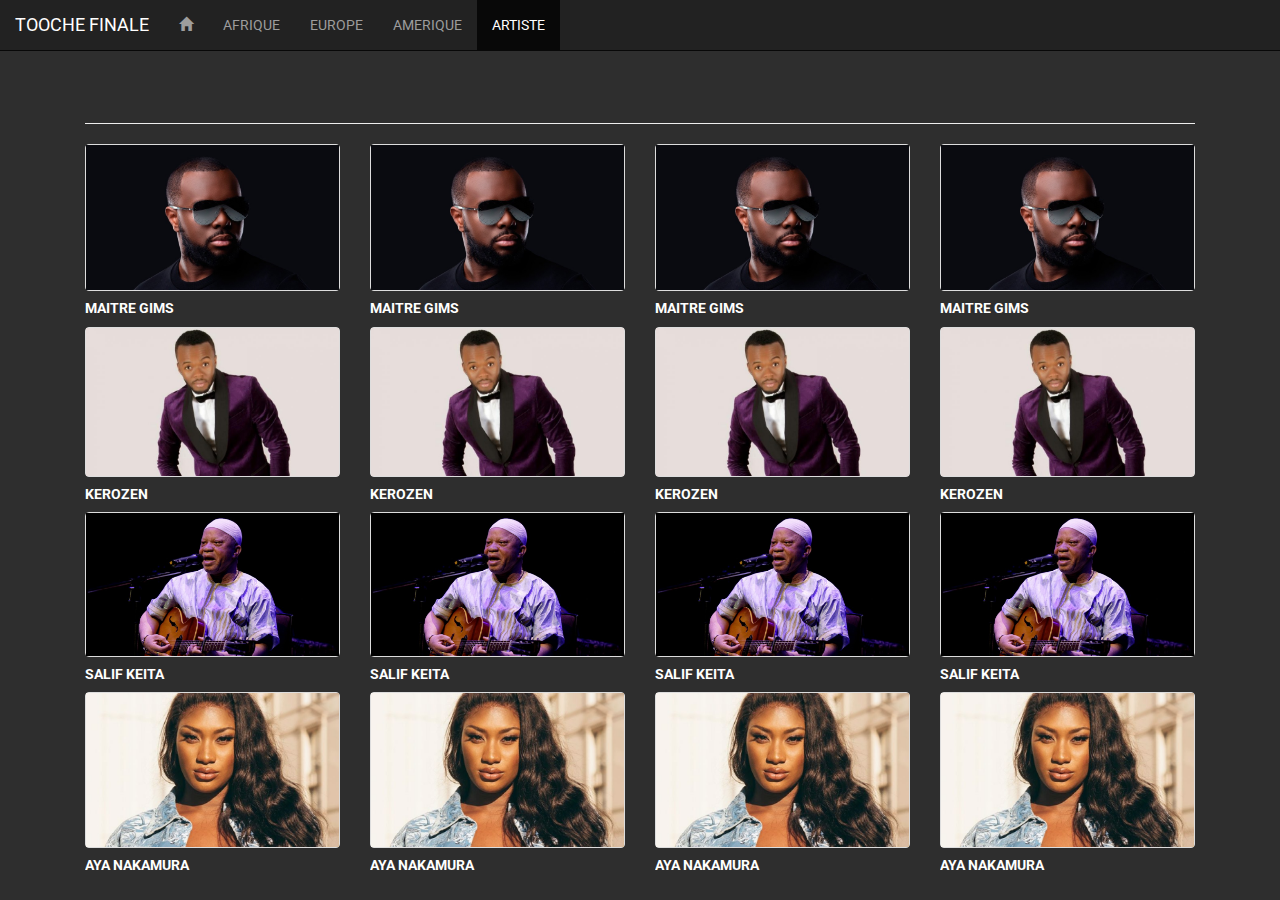
<file: menuArtiste.html>
<!DOCTYPE html>
<html>
<head>
	<title></title>
	<meta charset="UTF-8">
	<meta name="viewport" content="width=device-width, initial-scale=1">
	<script src="https://ajax.googleapis.com/ajax/libs/jquery/3.3.1/jquery.min.js"></script>
	<link rel="stylesheet" href="https://maxcdn.bootstrapcdn.com/bootstrap/3.4.0/css/bootstrap.min.css">
	<script src="https://maxcdn.bootstrapcdn.com/bootstrap/3.4.0/js/bootstrap.min.js"></script>
	<!-- <script src="https://cdnjs.cloudflare.com/ajax/libs/jquery/3.3.1/jquery.js"></script> -->
	
	<link rel="stylesheet" type="text/css" href="menuArtisteCss.css">


<!-- 	  <title>Bootstrap Example</title>
  <meta charset="utf-8">
  <meta name="viewport" content="width=device-width, initial-scale=1">
  <link rel="stylesheet" href="https://maxcdn.bootstrapcdn.com/bootstrap/4.3.1/css/bootstrap.min.css">
  <script src="https://ajax.googleapis.com/ajax/libs/jquery/3.3.1/jquery.min.js"></script>
  <script src="https://cdnjs.cloudflare.com/ajax/libs/popper.js/1.14.7/umd/popper.min.js"></script>
  <script src="https://maxcdn.bootstrapcdn.com/bootstrap/4.3.1/js/bootstrap.min.js"></script> -->
</head>
<body>
	<div class="menuFixe col-md-12 col-sm-6">
				<nav class="navbar navbar-inverse navbar-fixed-top">
				  <div class="container-fluid">
					    <div class="navbar-header">
					    	
					      	<a class="navbar-brand" href="#">TOOCHE FINALE</a>
					      	<button class="navbar-toggle" data-toggle="collapse" data-target=".navHeaderCollapse">
					      		<span class="icon-bar"></span>
					      		<span class="icon-bar"></span>
					      		<span class="icon-bar"></span>
					      	</button>
					    </div>
					    <div class="collapse navbar-collapse navHeaderCollapse">
						    <ul class="nav navbar-nav">
						      <li><a href="index.html"><span class="glyphicon glyphicon-home"></span></a></li>
						      <li><a href="afriquemusique.html">AFRIQUE</a></li>
						      <li><a href="#">EUROPE</a></li>
						      <li><a href="#">AMERIQUE</a></li>
						      <li class="active"><a href="#">ARTISTE</a></li>
						    </ul>
						</div>
				  </div>
				</nav>

				
				
		</div>
		<div class="container largeCadreAlaffiche">
			<div class="row">
				<div class="col-md-12">
					<h2 class="alaffiche"></h2>
					<hr>
				</div>
			</div>
		</div>

		<div class="container">
			<div class="row">
				<div class="col-md-3">
					<div class="box">
						<a href="maitreGims.html"> 
							<div class="thumbnail imgBox">
								<img src="imagesArtistes/maitreGims.jpg" class="imgAlaffiche">
							</div>
						</a>
						<div class="textRecommandation">
								<h5 class="titreTextRecommandation">MAITRE GIMS</h5>		
						</div>
					</div>	
				</div>

				<div class="col-md-3">
					<div class="box">
						<a href="maitreGims.html"> 
							<div class="thumbnail imgBox">
								<img src="imagesArtistes/maitreGims.jpg" class="imgAlaffiche">
							</div>
						</a>
						<div class="textRecommandation">
								<h5 class="titreTextRecommandation">MAITRE GIMS</h5>		
						</div>
					</div>	
				</div>

				<div class="col-md-3">
					<div class="box">
						<a href="maitreGims.html"> 
							<div class="thumbnail imgBox">
								<img src="imagesArtistes/maitreGims.jpg" class="imgAlaffiche">
							</div>
						</a>
						<div class="textRecommandation">
								<h5 class="titreTextRecommandation">MAITRE GIMS</h5>		
						</div>
					</div>	
				</div>

				<div class="col-md-3">
					<div class="box">
						<a href="maitreGims.html"> 
							<div class="thumbnail imgBox">
								<img src="imagesArtistes/maitreGims.jpg" class="imgAlaffiche">
							</div>
						</a>
						<div class="textRecommandation">
								<h5 class="titreTextRecommandation">MAITRE GIMS</h5>		
						</div>
					</div>	
				</div>

				<!-- ----------- -->

				<div class="col-md-3">
					<div class="box">
						<a href="maitreGims.html"> 
							<div class="thumbnail imgBox">
								<img src="imagesIndex/Kerozen-DJ.jpg" class="imgAlaffiche">
							</div>
						</a>
						<div class="textRecommandation">
								<h5 class="titreTextRecommandation">KEROZEN</h5>		
						</div>
					</div>	
				</div>

				<div class="col-md-3">
					<div class="box">
						<a href="maitreGims.html"> 
							<div class="thumbnail imgBox">
								<img src="imagesIndex/Kerozen-DJ.jpg" class="imgAlaffiche">
							</div>
						</a>
						<div class="textRecommandation">
								<h5 class="titreTextRecommandation">KEROZEN</h5>		
						</div>
					</div>	
				</div>

				<div class="col-md-3">
					<div class="box">
						<a href="maitreGims.html"> 
							<div class="thumbnail imgBox">
								<img src="imagesIndex/Kerozen-DJ.jpg" class="imgAlaffiche">
							</div>
						</a>
						<div class="textRecommandation">
								<h5 class="titreTextRecommandation">KEROZEN</h5>		
						</div>
					</div>	
				</div>

				<div class="col-md-3">
					<div class="box">
						<a href="maitreGims.html"> 
							<div class="thumbnail imgBox">
								<img src="imagesIndex/Kerozen-DJ.jpg" class="imgAlaffiche">
							</div>
						</a>
						<div class="textRecommandation">
								<h5 class="titreTextRecommandation">KEROZEN</h5>		
						</div>
					</div>	
				</div>

				<!-- ------------- -->

				<div class="col-md-3">
					<div class="box">
						<a href="maitreGims.html"> 
							<div class="thumbnail imgBox">
								<img src="imagesIndex/SalifKeita.jpg" class="imgAlaffiche">
							</div>
						</a>
						<div class="textRecommandation">
								<h5 class="titreTextRecommandation">SALIF KEITA</h5>		
						</div>
					</div>	
				</div>

				<div class="col-md-3">
					<div class="box">
						<a href="maitreGims.html"> 
							<div class="thumbnail imgBox">
								<img src="imagesIndex/SalifKeita.jpg" class="imgAlaffiche">
							</div>
						</a>
						<div class="textRecommandation">
								<h5 class="titreTextRecommandation">SALIF KEITA</h5>		
						</div>
					</div>	
				</div>

				<div class="col-md-3">
					<div class="box">
						<a href="maitreGims.html"> 
							<div class="thumbnail imgBox">
								<img src="imagesIndex/SalifKeita.jpg" class="imgAlaffiche">
							</div>
						</a>
						<div class="textRecommandation">
								<h5 class="titreTextRecommandation">SALIF KEITA</h5>		
						</div>
					</div>	
				</div>

				<div class="col-md-3">
					<div class="box">
						<a href="maitreGims.html"> 
							<div class="thumbnail imgBox">
								<img src="imagesIndex/SalifKeita.jpg" class="imgAlaffiche">
							</div>
						</a>
						<div class="textRecommandation">
								<h5 class="titreTextRecommandation">SALIF KEITA</h5>		
						</div>
					</div>	
				</div>
				<!-- ------------ -->
				<div class="col-md-3">
					<div class="box">
						<a href="maitreGims.html"> 
							<div class="thumbnail imgBox">
								<img src="imagesIndex/ayaNakamura.jpg" class="imgAlaffiche">
							</div>
						</a>
						<div class="textRecommandation">
								<h5 class="titreTextRecommandation">AYA NAKAMURA</h5>		
						</div>
					</div>	
				</div>

				<div class="col-md-3">
					<div class="box">
						<a href="maitreGims.html"> 
							<div class="thumbnail imgBox">
								<img src="imagesIndex/ayaNakamura.jpg" class="imgAlaffiche">
							</div>
						</a>
						<div class="textRecommandation">
								<h5 class="titreTextRecommandation">AYA NAKAMURA</h5>		
						</div>
					</div>	
				</div>

				<div class="col-md-3">
					<div class="box">
						<a href="maitreGims.html"> 
							<div class="thumbnail imgBox">
								<img src="imagesIndex/ayaNakamura.jpg" class="imgAlaffiche">
							</div>
						</a>
						<div class="textRecommandation">
								<h5 class="titreTextRecommandation">AYA NAKAMURA</h5>		
						</div>
					</div>	
				</div>

				<div class="col-md-3">
					<div class="box">
						<a href="maitreGims.html"> 
							<div class="thumbnail imgBox">
								<img src="imagesIndex/ayaNakamura.jpg" class="imgAlaffiche">
							</div>
						</a>
						<div class="textRecommandation">
								<h5 class="titreTextRecommandation">AYA NAKAMURA</h5>		
						</div>
					</div>	
				</div>

			</div>
			
		</div>
</body>
</html>
</file>
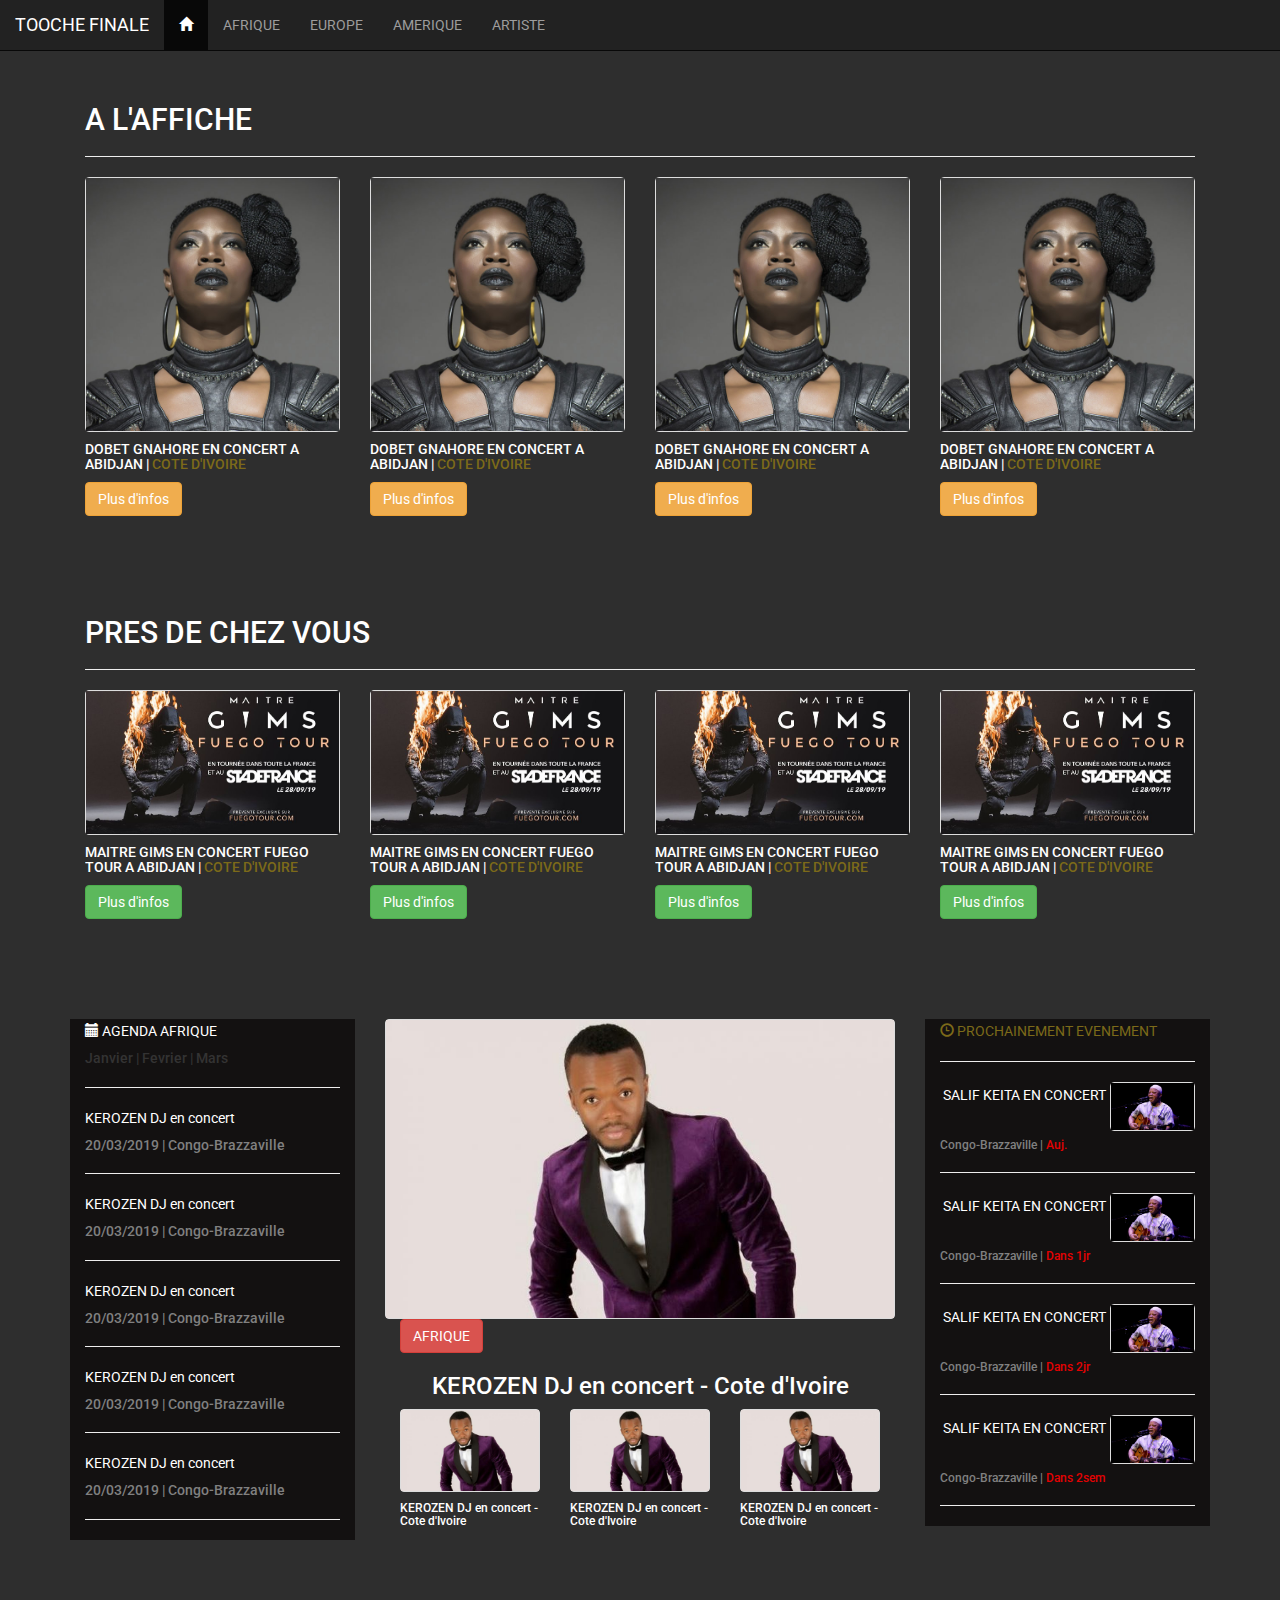
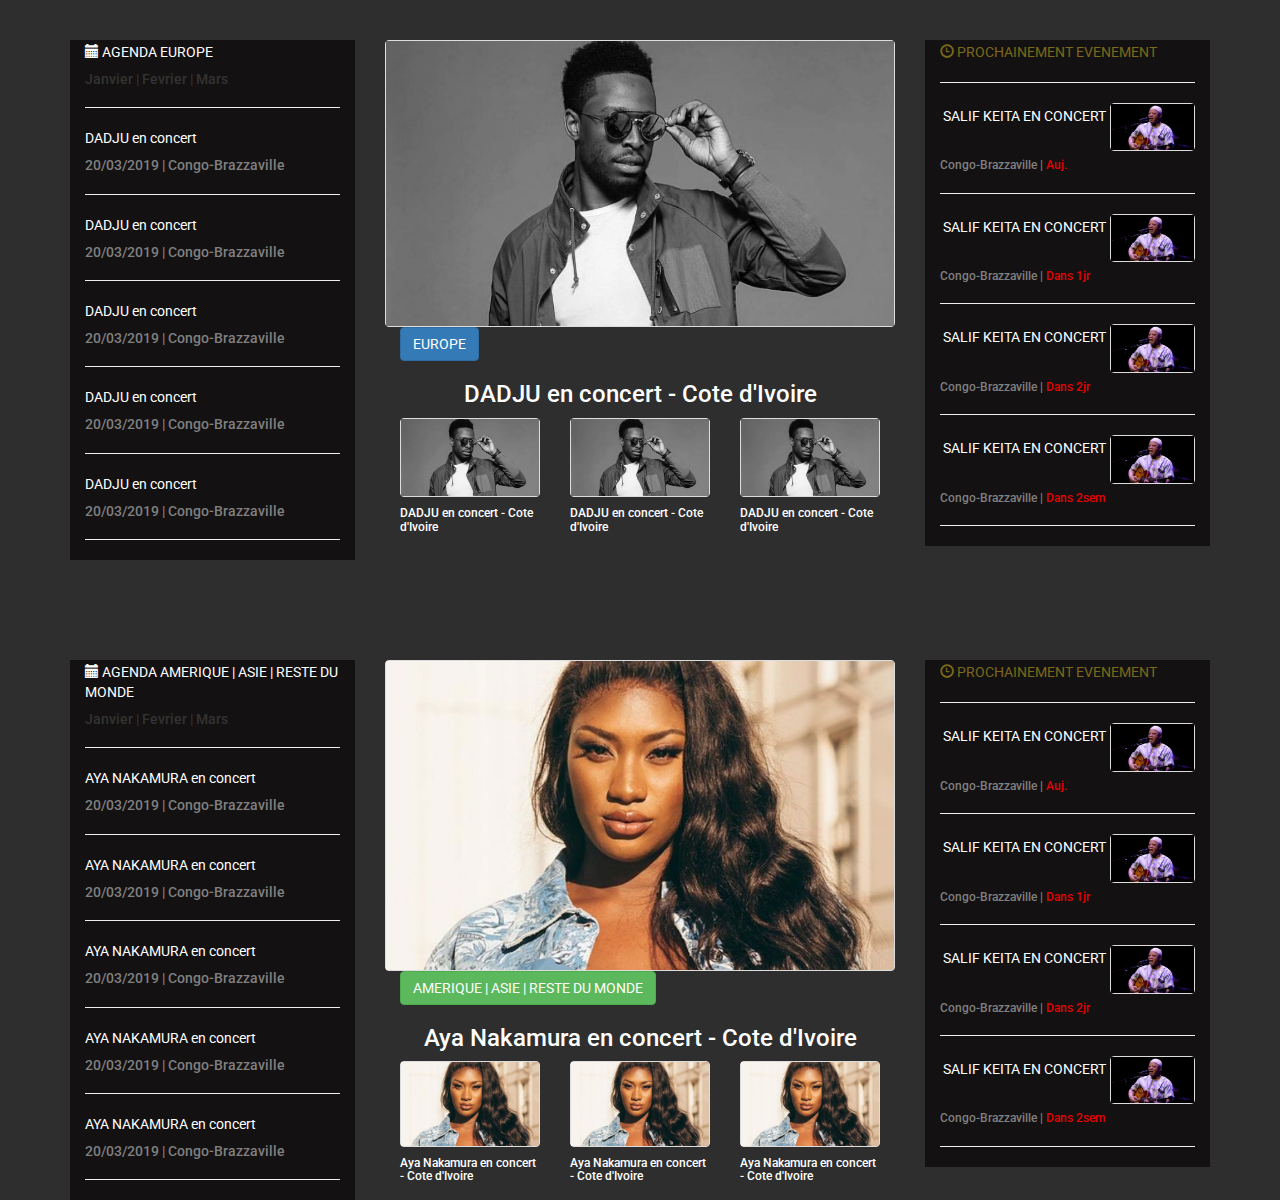
<file: menuPrincipal.html>
<!DOCTYPE html>
<html>
<head>
	<title></title>
	<meta charset="UTF-8">
	<meta name="viewport" content="width=device-width, initial-scale=1">
	<script src="https://ajax.googleapis.com/ajax/libs/jquery/3.3.1/jquery.min.js"></script>
	<link rel="stylesheet" href="https://maxcdn.bootstrapcdn.com/bootstrap/3.4.0/css/bootstrap.min.css">
	<script src="https://maxcdn.bootstrapcdn.com/bootstrap/3.4.0/js/bootstrap.min.js"></script>
	<!-- <script src="https://cdnjs.cloudflare.com/ajax/libs/jquery/3.3.1/jquery.js"></script> -->
	
	<link rel="stylesheet" type="text/css" href="menuPrincipalCss.css">


<!-- 	  <title>Bootstrap Example</title>
  <meta charset="utf-8">
  <meta name="viewport" content="width=device-width, initial-scale=1">
  <link rel="stylesheet" href="https://maxcdn.bootstrapcdn.com/bootstrap/4.3.1/css/bootstrap.min.css">
  <script src="https://ajax.googleapis.com/ajax/libs/jquery/3.3.1/jquery.min.js"></script>
  <script src="https://cdnjs.cloudflare.com/ajax/libs/popper.js/1.14.7/umd/popper.min.js"></script>
  <script src="https://maxcdn.bootstrapcdn.com/bootstrap/4.3.1/js/bootstrap.min.js"></script> -->

</head>
<body>
		
			<div class="menuFixe col-md-12 col-sm-6">
				<nav class="navbar navbar-inverse navbar-fixed-top">
				  <div class="container-fluid">
					    <div class="navbar-header">
					    	
					      	<a class="navbar-brand" href="#">TOOCHE FINALE</a>
					      	<button class="navbar-toggle" data-toggle="collapse" data-target=".navHeaderCollapse">
					      		<span class="icon-bar"></span>
					      		<span class="icon-bar"></span>
					      		<span class="icon-bar"></span>
					      	</button>
					    </div>
					    <div class="collapse navbar-collapse navHeaderCollapse">
						    <ul class="nav navbar-nav">
						      <li class="active"><a href="#"><span class="glyphicon glyphicon-home"></span></a></li>
						      <li><a href="afriquemusique.html">AFRIQUE</a></li>
						      <li><a href="#">EUROPE</a></li>
						      <li><a href="#">AMERIQUE</a></li>
						      <li><a href="#">ARTISTE</a></li>
						    </ul>
						</div>
				  </div>
				</nav>

				
				
		</div>
		<div class="container largeCadreAlaffiche">
			<div class="row">
				<div class="col-md-12">
					<h2 class="alaffiche">A L'AFFICHE</h2>
					<hr>
				</div>
			</div>
		</div>

		<div class="container">
			<div class="row">
				<div class="col-md-3">
					<div class="box">
						<a href="#"> 
							<div class="thumbnail imgBox">
								<img src="imagesIndex/DobetGnahore.jpg" class="imgAlaffiche">
							</div>
						</a>
						<div class="textRecommandation">
								<h5>DOBET GNAHORE EN CONCERT A ABIDJAN | <span class="titreAlaffiche">COTE D'IVOIRE</span></h5>
								<a href="#" class="btn btn-warning">Plus d'infos</a>
						</div>
					</div>
					
				</div>

				<div class="col-md-3">
					<div class="box">
						<a href="#"> 
							<div class="thumbnail imgBox">
								<img src="imagesIndex/DobetGnahore.jpg" class="imgAlaffiche">
							</div>
						</a>
						<div class="textRecommandation">
								<h5>DOBET GNAHORE EN CONCERT A ABIDJAN | <span class="titreAlaffiche">COTE D'IVOIRE</span></h5>
								<a href="#" class="btn btn-warning">Plus d'infos</a>
						</div>
					</div>
					
				</div>

				<div class="col-md-3">
					<div class="box">
						<a href="#"> 
							<div class="thumbnail imgBox">
								<img src="imagesIndex/DobetGnahore.jpg" class="imgAlaffiche">
							</div>
						</a>
						<div class="textRecommandation">
								<h5>DOBET GNAHORE EN CONCERT A ABIDJAN | <span class="titreAlaffiche">COTE D'IVOIRE</span></h5>
								<a href="#" class="btn btn-warning">Plus d'infos</a>
						</div>
					</div>
					
				</div>

				<div class="col-md-3">
					<div class="box">
						<a href="#"> 
							<div class="thumbnail imgBox">
								<img src="imagesIndex/DobetGnahore.jpg" class="imgAlaffiche">
							</div>
						</a>
						<div class="textRecommandation">
								<h5>DOBET GNAHORE EN CONCERT A ABIDJAN | <span class="titreAlaffiche">COTE D'IVOIRE</span></h5>
								<a href="#" class="btn btn-warning">Plus d'infos</a>
						</div>
					</div>
					
				</div>

			</div>
			
		</div>


		<!-- ------------------------------------------------------------ -->



		<div class="container largeCadreAlaffiche">
			<div class="row">
				<div class="col-md-12">
					<h2 class="alaffiche">PRES DE CHEZ VOUS</h2>
					<hr>
				</div>
			</div>
		</div>

		<div class="container">
			<div class="row">
				<div class="col-md-3">
					<div class="box">
						<a href="#"> 
							<div class="thumbnail imgBox">
								<img src="imagesIndex/fuego-tour-gims.jpg" class="imgAlaffiche">
							</div>
						</a>
						<div class="textRecommandation">
								<h5>MAITRE GIMS EN CONCERT FUEGO TOUR A ABIDJAN | <span class="titreAlaffiche">COTE D'IVOIRE</span></h5>
								<a href="#" class="btn btn-success">Plus d'infos</a>
						</div>
					</div>
					
				</div>

				<div class="col-md-3">
					<div class="box">
						<a href="#"> 
							<div class="thumbnail imgBox">
								<img src="imagesIndex/fuego-tour-gims.jpg" class="imgAlaffiche">
							</div>
						</a>
						<div class="textRecommandation">
								<h5>MAITRE GIMS EN CONCERT FUEGO TOUR A ABIDJAN  | <span class="titreAlaffiche">COTE D'IVOIRE</span></h5>
								<a href="#" class="btn btn-success">Plus d'infos</a>
						</div>
					</div>
					
				</div>

				<div class="col-md-3">
					<div class="box">
						<a href="#"> 
							<div class="thumbnail imgBox">
								<img src="imagesIndex/fuego-tour-gims.jpg" class="imgAlaffiche">
							</div>
						</a>
						<div class="textRecommandation">
								<h5>MAITRE GIMS EN CONCERT FUEGO TOUR A ABIDJAN  | <span class="titreAlaffiche">COTE D'IVOIRE</span></h5>
								<a href="#" class="btn btn-success">Plus d'infos</a>
						</div>
					</div>
					
				</div>

				<div class="col-md-3">
					<div class="box">
						<a href="#"> 
							<div class="thumbnail imgBox">
								<img src="imagesIndex/fuego-tour-gims.jpg" class="imgAlaffiche">
							</div>
						</a>
						<div class="textRecommandation">
								<h5>MAITRE GIMS EN CONCERT FUEGO TOUR A ABIDJAN  | <span class="titreAlaffiche">COTE D'IVOIRE</span></h5>
								<a href="#" class="btn btn-success">Plus d'infos</a>
						</div>
					</div>
					
				</div>

			</div>
			
		</div>




		<!-- ----------------------------------------------------------- -->

		<div class="container grandCadre">
				<div class="col-md-3 pticadre">
					<div class="col-md-12 agenda"><span class="glyphicon glyphicon-calendar"></span> AGENDA AFRIQUE</div>
					<div class="col-md-12 trimestre">
						<h5>Janvier | Fevrier | Mars</h5>
						<hr>
					</div>
					
					

					<div class="col-md-12 divTADLA">
						<div class="col-md-12 TitreAgenda">
							KEROZEN DJ en concert
						</div>
						<div class="col-md-12 dateEtLieuAgenda">
							<h5>20/03/2019 | Congo-Brazzaville</h5>
							<hr>
						</div>
						
					</div>
					
					<!-- --------------------------------------------- -->
					<div class="col-md-12 divTADLA">
						<div class="col-md-12 TitreAgenda">
							KEROZEN DJ en concert
						</div>
						<div class="col-md-12 dateEtLieuAgenda">
							<h5>20/03/2019 | Congo-Brazzaville</h5>
							<hr>
						</div>
						
					</div>

					<!-- ------------------------------------------------------ -->
					<div class="col-md-12 divTADLA">
						<div class="col-md-12 TitreAgenda">
							KEROZEN DJ en concert
						</div>
						<div class="col-md-12 dateEtLieuAgenda">
							<h5>20/03/2019 | Congo-Brazzaville</h5>
							<hr>
						</div>
						
					</div>
					<!-- ----------------------------------------------------------- -->

					<div class="col-md-12 divTADLA">
						<div class="col-md-12 TitreAgenda">
							KEROZEN DJ en concert
						</div>
						<div class="col-md-12 dateEtLieuAgenda">
							<h5>20/03/2019 | Congo-Brazzaville</h5>
							<hr>
						</div>
						
					</div>

				<!-- ----------------------------------------------------- -->
				<div class="col-md-12 divTADLA">
						<div class="col-md-12 TitreAgenda">
							KEROZEN DJ en concert
						</div>
						<div class="col-md-12 dateEtLieuAgenda">
							<h5>20/03/2019 | Congo-Brazzaville</h5>
							<hr>
						</div>
						
					</div>

				<!-- ------------------------------------------------------ -->
				</div>
				<!-- ----------- CADRE DU MILIEU ----------- -->
				<div class="col-md-6 cadre">
					<div class="col-md-12">
						<div class="thumbnail">
							<img src="imagesIndex/Kerozen-DJ.jpg">
						</div>
					</div>
					<div class="col-md-12 btnDanger">
						<div class="col-md-4">
							<input type="button" name="buttonAfrique" value="AFRIQUE" class="btn btn-danger "></div>
						<div class="col-md-4"></div>
						<div class="col-md-4"></div>
						
					</div>
					<div class="col-md-12 titreCadre">
						<h3>KEROZEN DJ en concert - Cote d'Ivoire</h3>
					</div>
					<!-- --------------------- -->
					<div class="col-md-12">
						<div class="col-md-4">
							<div class="thumbnail">
								<img src="imagesIndex/Kerozen-DJ.jpg">	
							</div>
							<h6> KEROZEN DJ en concert - Cote d'Ivoire</h6>
						</div>
						<!-- --------------------- -->
						<div class="col-md-4">
							<div class="thumbnail">
								<img src="imagesIndex/Kerozen-DJ.jpg">	
							</div>
							<h6> KEROZEN DJ en concert - Cote d'Ivoire</h6>
						</div>
						<!-- --------------------- -->
						<div class="col-md-4">
							<div class="thumbnail">
								<img src="imagesIndex/Kerozen-DJ.jpg">	
							</div>
							<h6> KEROZEN DJ en concert - Cote d'Ivoire</h6>
						</div>
					</div>
				</div>
				<!-- --------------- CADRE SIDE BAR DROITE ---------------- -->
				<div class="col-md-3 pticadre">
					<div class="col-md-12 prochainEvenement"><span class="glyphicon glyphicon-time"></span> PROCHAINEMENT EVENEMENT
					<hr>
					</div>

					<div class="col-md-12 divTADLA">
						<div class="col-md-12 TitreEvenement">
							<div class="col-md-8 TitreProchainEvenement">
							SALIF KEITA EN CONCERT
							</div>
							<div class="col-md-4 imgProchainEvenement">
								<div class="thumbnail">
									<img src="imagesIndex/SalifKeita.jpg">	
								</div>
							</div>
							
							
						</div>
						<div class="col-md-12 dateEtLieuPE">
							 <h6 class="timePE">  Congo-Brazzaville | <span class="timePEAL"> Auj. </span></h6>
							<hr>
						</div>
						
					</div>
					
					<!-- --------------------------------------------- -->
					<div class="col-md-12 divTADLA">
						<div class="col-md-12 TitreEvenement">
							<div class="col-md-8 TitreProchainEvenement">
							SALIF KEITA EN CONCERT
							</div>
							<div class="col-md-4 imgProchainEvenement">
								<div class="thumbnail">
									<img src="imagesIndex/SalifKeita.jpg">	
								</div>
							</div>
							
							
						</div>
						<div class="col-md-12 dateEtLieuPE">
							 <h6 class="timePE">  Congo-Brazzaville | <span class="timePEAL"> Dans 1jr </span></h6>
							<hr>
						</div>
						
					</div>

					<!-- ------------------------------------------------------ -->
					<div class="col-md-12 divTADLA">
						<div class="col-md-12 TitreEvenement">
							<div class="col-md-8 TitreProchainEvenement">
							SALIF KEITA EN CONCERT
							</div>
							<div class="col-md-4 imgProchainEvenement">
								<div class="thumbnail">
									<img src="imagesIndex/SalifKeita.jpg">	
								</div>
							</div>
							
							
						</div>
						<div class="col-md-12 dateEtLieuPE">
							 <h6 class="timePE">  Congo-Brazzaville | <span class="timePEAL"> Dans 2jr</span></h6>
							<hr>
						</div>
						
					</div>
					<!-- ----------------------------------------------------------- -->

					<div class="col-md-12 divTADLA">
						<div class="col-md-12 TitreEvenement">
							<div class="col-md-8 TitreProchainEvenement">
							SALIF KEITA EN CONCERT
							</div>
							<div class="col-md-4 imgProchainEvenement">
								<div class="thumbnail">
									<img src="imagesIndex/SalifKeita.jpg">	
								</div>
							</div>
							
							
						</div>
						<div class="col-md-12 dateEtLieuPE">
							 <h6 class="timePE">  Congo-Brazzaville | <span class="timePEAL"> Dans 2sem</span></h6>
							<hr>
						</div>
						
					</div>
					<!-- ------------------------------------------------------ -->
				</div>
				<!-- -----------------FIN SIDE BAR DROITE-------------------------- -->
				</div>
		</div>   



		<div class="container grandCadre">
				<div class="col-md-3 pticadre">
					<div class="col-md-12 agenda"><span class="glyphicon glyphicon-calendar"></span> AGENDA EUROPE</div>
					<div class="col-md-12 trimestre">
						<h5>Janvier | Fevrier | Mars</h5>
						<hr>
					</div>
					
					

					<div class="col-md-12 divTADLA">
						<div class="col-md-12 TitreAgenda">
							DADJU en concert
						</div>
						<div class="col-md-12 dateEtLieuAgenda">
							<h5>20/03/2019 | Congo-Brazzaville</h5>
							<hr>
						</div>
						
					</div>
					
					<!-- --------------------------------------------- -->
					<div class="col-md-12 divTADLA">
						<div class="col-md-12 TitreAgenda">
							DADJU en concert
						</div>
						<div class="col-md-12 dateEtLieuAgenda">
							<h5>20/03/2019 | Congo-Brazzaville</h5>
							<hr>
						</div>
						
					</div>

					<!-- ------------------------------------------------------ -->
					<div class="col-md-12 divTADLA">
						<div class="col-md-12 TitreAgenda">
							DADJU en concert
						</div>
						<div class="col-md-12 dateEtLieuAgenda">
							<h5>20/03/2019 | Congo-Brazzaville</h5>
							<hr>
						</div>
						
					</div>
					<!-- ----------------------------------------------------------- -->

					<div class="col-md-12 divTADLA">
						<div class="col-md-12 TitreAgenda">
							DADJU en concert
						</div>
						<div class="col-md-12 dateEtLieuAgenda">
							<h5>20/03/2019 | Congo-Brazzaville</h5>
							<hr>
						</div>
						
					</div>

				<!-- ----------------------------------------------------- -->
				<div class="col-md-12 divTADLA">
						<div class="col-md-12 TitreAgenda">
							DADJU en concert
						</div>
						<div class="col-md-12 dateEtLieuAgenda">
							<h5>20/03/2019 | Congo-Brazzaville</h5>
							<hr>
						</div>
						
					</div>

				<!-- ------------------------------------------------------ -->
				</div>

				<!-- --------------------------- -->
				<div class="col-md-6 cadre">
					<div class="col-md-12">
						<div class="thumbnail">
							<img src="imagesIndex/Dadju-Avril 2019.jpg">
						</div>
					</div>
					<div class="col-md-12 btnDanger">
						<div class="col-md-4">
							<input type="button" name="buttonEurope" value="EUROPE" class="btn btn-primary "></div>
						<div class="col-md-4"></div>
						<div class="col-md-4"></div>
						
					</div>
					<div class="col-md-12 titreCadre">
						<h3>DADJU en concert - Cote d'Ivoire</h3>
					</div>
					<div class="col-md-12">
						<div class="col-md-4">
							<div class="thumbnail">
								<img src="imagesIndex/Dadju-Avril 2019.jpg">	
							</div>
							<h6> DADJU en concert - Cote d'Ivoire</h6>
						</div>
						<div class="col-md-4">
							<div class="thumbnail">
								<img src="imagesIndex/Dadju-Avril 2019.jpg">	
							</div>
							<h6> DADJU en concert - Cote d'Ivoire</h6>
						</div>
						<div class="col-md-4">
							<div class="thumbnail">
								<img src="imagesIndex/Dadju-Avril 2019.jpg">	
							</div>
							<h6> DADJU en concert - Cote d'Ivoire</h6>
						</div>
					</div>
				</div>
				<div class="col-md-3 pticadre">
					<div class="col-md-12 prochainEvenement"><span class="glyphicon glyphicon-time"></span> PROCHAINEMENT EVENEMENT
					<hr>
					</div>

					<div class="col-md-12 divTADLA">
						<div class="col-md-12 TitreEvenement">
							<div class="col-md-8 TitreProchainEvenement">
							SALIF KEITA EN CONCERT
							</div>
							<div class="col-md-4 imgProchainEvenement">
								<div class="thumbnail">
									<img src="imagesIndex/SalifKeita.jpg">	
								</div>
							</div>
							
							
						</div>
						<div class="col-md-12 dateEtLieuPE">
							 <h6 class="timePE">  Congo-Brazzaville | <span class="timePEAL"> Auj. </span></h6>
							<hr>
						</div>
						
					</div>
					
					<!-- --------------------------------------------- -->
					<div class="col-md-12 divTADLA">
						<div class="col-md-12 TitreEvenement">
							<div class="col-md-8 TitreProchainEvenement">
							SALIF KEITA EN CONCERT
							</div>
							<div class="col-md-4 imgProchainEvenement">
								<div class="thumbnail">
									<img src="imagesIndex/SalifKeita.jpg">	
								</div>
							</div>
							
							
						</div>
						<div class="col-md-12 dateEtLieuPE">
							 <h6 class="timePE">  Congo-Brazzaville | <span class="timePEAL"> Dans 1jr </span></h6>
							<hr>
						</div>
						
					</div>

					<!-- ------------------------------------------------------ -->
					<div class="col-md-12 divTADLA">
						<div class="col-md-12 TitreEvenement">
							<div class="col-md-8 TitreProchainEvenement">
							SALIF KEITA EN CONCERT
							</div>
							<div class="col-md-4 imgProchainEvenement">
								<div class="thumbnail">
									<img src="imagesIndex/SalifKeita.jpg">	
								</div>
							</div>
							
							
						</div>
						<div class="col-md-12 dateEtLieuPE">
							 <h6 class="timePE">  Congo-Brazzaville | <span class="timePEAL"> Dans 2jr</span></h6>
							<hr>
						</div>
						
					</div>
					<!-- ----------------------------------------------------------- -->

					<div class="col-md-12 divTADLA">
						<div class="col-md-12 TitreEvenement">
							<div class="col-md-8 TitreProchainEvenement">
							SALIF KEITA EN CONCERT
							</div>
							<div class="col-md-4 imgProchainEvenement">
								<div class="thumbnail">
									<img src="imagesIndex/SalifKeita.jpg">	
								</div>
							</div>
							
							
						</div>
						<div class="col-md-12 dateEtLieuPE">
							 <h6 class="timePE">  Congo-Brazzaville | <span class="timePEAL"> Dans 2sem</span></h6>
							<hr>
						</div>
						
					</div>
					<!-- ------------------------------------------------------ -->
				</div>
		</div> 



		<div class="container grandCadre">
				<div class="col-md-3 pticadre">
					<div class="col-md-12 agenda"><span class="glyphicon glyphicon-calendar"></span> AGENDA AMERIQUE | ASIE | RESTE DU MONDE</div>
					<div class="col-md-12 trimestre">
						<h5>Janvier | Fevrier | Mars</h5>
						<hr>
					</div>
					
					

					<div class="col-md-12 divTADLA">
						<div class="col-md-12 TitreAgenda">
							AYA NAKAMURA en concert
						</div>
						<div class="col-md-12 dateEtLieuAgenda">
							<h5>20/03/2019 | Congo-Brazzaville</h5>
							<hr>
						</div>
						
					</div>
					
					<!-- --------------------------------------------- -->
					<div class="col-md-12 divTADLA">
						<div class="col-md-12 TitreAgenda">
							AYA NAKAMURA en concert
						</div>
						<div class="col-md-12 dateEtLieuAgenda">
							<h5>20/03/2019 | Congo-Brazzaville</h5>
							<hr>
						</div>
						
					</div>

					<!-- ------------------------------------------------------ -->
					<div class="col-md-12 divTADLA">
						<div class="col-md-12 TitreAgenda">
							AYA NAKAMURA en concert
						</div>
						<div class="col-md-12 dateEtLieuAgenda">
							<h5>20/03/2019 | Congo-Brazzaville</h5>
							<hr>
						</div>
						
					</div>
					<!-- ----------------------------------------------------------- -->

					<div class="col-md-12 divTADLA">
						<div class="col-md-12 TitreAgenda">
							AYA NAKAMURA en concert
						</div>
						<div class="col-md-12 dateEtLieuAgenda">
							<h5>20/03/2019 | Congo-Brazzaville</h5>
							<hr>
						</div>
						
					</div>

				<!-- ----------------------------------------------------- -->
				<div class="col-md-12 divTADLA">
						<div class="col-md-12 TitreAgenda">
							AYA NAKAMURA en concert
						</div>
						<div class="col-md-12 dateEtLieuAgenda">
							<h5>20/03/2019 | Congo-Brazzaville</h5>
							<hr>
						</div>
						
					</div>

				<!-- ------------------------------------------------------ -->
				</div>
				<div class="col-md-6 cadre">
					<div class="col-md-12">
						<div class="thumbnail">
							<img src="imagesIndex/ayaNakamura.jpg">
						</div>
					</div>
					<div class="col-md-12 btnDanger">
						<div class="col-md-4">
							<input type="button" name="buttonAfrique" value="AMERIQUE | ASIE | RESTE DU MONDE" class="btn btn-success "></div>
						<div class="col-md-4"></div>
						<div class="col-md-4"></div>
						
					</div>
					<div class="col-md-12 titreCadre">
						<h3>Aya Nakamura en concert - Cote d'Ivoire</h3>
					</div>
					<div class="col-md-12">
						<div class="col-md-4">
							<div class="thumbnail">
								<img src="imagesIndex/ayaNakamura.jpg">	
							</div>
							<h6> Aya Nakamura en concert - Cote d'Ivoire</h6>
						</div>
						<div class="col-md-4">
							<div class="thumbnail">
								<img src="imagesIndex/ayaNakamura.jpg">	
							</div>
							<h6> Aya Nakamura en concert - Cote d'Ivoire</h6>
						</div>
						<div class="col-md-4">
							<div class="thumbnail">
								<img src="imagesIndex/ayaNakamura.jpg">	
							</div>
							<h6> Aya Nakamura en concert - Cote d'Ivoire</h6>
						</div>
					</div>
				</div>
				<div class="col-md-3 pticadre">
					<div class="col-md-12 prochainEvenement"><span class="glyphicon glyphicon-time"></span> PROCHAINEMENT EVENEMENT
					<hr>
					</div>

					<div class="col-md-12 divTADLA">
						<div class="col-md-12 TitreEvenement">
							<div class="col-md-8 TitreProchainEvenement">
							SALIF KEITA EN CONCERT
							</div>
							<div class="col-md-4 imgProchainEvenement">
								<div class="thumbnail">
									<img src="imagesIndex/SalifKeita.jpg">	
								</div>
							</div>
							
							
						</div>
						<div class="col-md-12 dateEtLieuPE">
							 <h6 class="timePE">  Congo-Brazzaville | <span class="timePEAL"> Auj. </span></h6>
							<hr>
						</div>
						
					</div>
					
					<!-- --------------------------------------------- -->
					<div class="col-md-12 divTADLA">
						<div class="col-md-12 TitreEvenement">
							<div class="col-md-8 TitreProchainEvenement">
							SALIF KEITA EN CONCERT
							</div>
							<div class="col-md-4 imgProchainEvenement">
								<div class="thumbnail">
									<img src="imagesIndex/SalifKeita.jpg">	
								</div>
							</div>
							
							
						</div>
						<div class="col-md-12 dateEtLieuPE">
							 <h6 class="timePE">  Congo-Brazzaville | <span class="timePEAL"> Dans 1jr </span></h6>
							<hr>
						</div>
						
					</div>

					<!-- ------------------------------------------------------ -->
					<div class="col-md-12 divTADLA">
						<div class="col-md-12 TitreEvenement">
							<div class="col-md-8 TitreProchainEvenement">
							SALIF KEITA EN CONCERT
							</div>
							<div class="col-md-4 imgProchainEvenement">
								<div class="thumbnail">
									<img src="imagesIndex/SalifKeita.jpg">	
								</div>
							</div>
							
							
						</div>
						<div class="col-md-12 dateEtLieuPE">
							 <h6 class="timePE">  Congo-Brazzaville | <span class="timePEAL"> Dans 2jr</span></h6>
							<hr>
						</div>
						
					</div>
					<!-- ----------------------------------------------------------- -->

					<div class="col-md-12 divTADLA">
						<div class="col-md-12 TitreEvenement">
							<div class="col-md-8 TitreProchainEvenement">
							SALIF KEITA EN CONCERT
							</div>
							<div class="col-md-4 imgProchainEvenement">
								<div class="thumbnail">
									<img src="imagesIndex/SalifKeita.jpg">	
								</div>
							</div>
							
							
						</div>
						<div class="col-md-12 dateEtLieuPE">
							 <h6 class="timePE">  Congo-Brazzaville | <span class="timePEAL"> Dans 2sem</span></h6>
							<hr>
						</div>
						
					</div>
					<!-- ------------------------------------------------------ -->
				</div>
		</div> 




<!-- 
		<div class="container" id="grandCadre">
				<div class="col-md-3 pticadre">
				
				</div>
				<div class="col-md-6 cadre">
					<div class="col-md-12">
						<div class="thumbnail">
							<img src="imagesIndex/SalifKeita.jpg">
						</div>
					</div>
					<div class="col-md-12 btnDanger">
						<div class="col-md-4">
							<input type="button" name="buttonAfrique" value="ASIE & RESTE DU MONDE" class="btn btn-warning "></div>
						<div class="col-md-4"></div>
						<div class="col-md-4"></div>
						
					</div>
					<div class="col-md-12 titreCadre">
						<h3>SALIF KEITA en concert - Cote d'Ivoire</h3>
					</div>
					<div class="col-md-12">
						<div class="col-md-4">
							<div class="thumbnail">
								<img src="imagesIndex/amadou-mariam-mai2019-france-europe.jpg">	
							</div>
							<h6> SALIF KEITA en concert - Cote d'Ivoire</h6>
						</div>
						<div class="col-md-4">
							<div class="thumbnail">
								<img src="imagesIndex/amadou-mariam-mai2019-france-europe.jpg">	
							</div>
							<h6> SALIF KEITA en concert - Cote d'Ivoire</h6>
						</div>
						<div class="col-md-4">
							<div class="thumbnail">
								<img src="imagesIndex/amadou-mariam-mai2019-france-europe.jpg">	
							</div>
							<h6> SALIF KEITA en concert - Cote d'Ivoire</h6>
						</div>
					</div>
				</div>
				<div class="col-md-3 pticadre">
					
				</div>
		</div>  -->



<!-- 
			<div class="container" id="phydel00">
					<div class="row">
						<div class="col-md-4"></div>
						<div class="col-md-4 idh1">
							TOOCHE FINALE
						</div>
						<div class="col-md-4"></div>
					</div>


					<div class="row">
						<div class="col-md-4 idh2">
							<a href="https://www.facebook.com/">
							<input type="submit" id="idboutonValider" value="ENTREZ" class="btn btn-danger"/>
							</a>
						</div>
						<div class="col-md-4"></div>
						
						<div class="col-md-4"></div>
					</div>

					
					
				<div class="row" >
					<div class="col-md-6" id="phydel01">
						<div class="row">
							<div class="col-md-6" id="phydel011"> 
								<div class="thumbnail" id="phydel0116">
									<img src="imagesIndex/DobetGnahore.jpg">
								</div>
							</div>
							<div class="col-md-6" id="phydel012">
								<div class="thumbnail" id="phydel0115">
									<img src="imagesIndex/DobetGnahore.jpg">
								</div>
							</div>
						</div>
						<div class="row">
							<div class="col-md-12" id="phydel013">
								<div class="thumbnail" id="phydel0114">
									<img src="imagesIndex/DobetGnahore.jpg">
								</div>
							</div>
						</div>
						
					</div>
					<div class="col-md-6" id="phydel02">
							<div class="row">
								<div class="col-md-12" id="phydel014">
									<div class="thumbnail" id="phydel0111">
										<img src="imagesIndex/DobetGnahore.jpg">
									</div>
								</div>
							</div>
							<div class="row">
								<div class="col-md-6" id="phydel015">
									<div class="thumbnail" id="phydel0112">
										<img src="imagesIndex/DobetGnahore.jpg">
									</div>
								</div>
								<div class="col-md-6" id="phydel016">
									<div class="thumbnail" id="phydel0113">
										<img src="imagesIndex/DobetGnahore.jpg">
									</div>
								</div>
							</div>
					</div>

							
				</div>

				
			</div>


		<script>

			var uneDate = dmcDate.dmcDategetDate({spacer:"|"});
						  

			var newDate='';

			newDate=uneDate[6]+uneDate[7]+uneDate[8]+uneDate[9]+"-"+uneDate[3]+uneDate[4]+"-"+uneDate[0]+uneDate[1];
			// alert(newDate);


			document.querySelector('input').min=newDate;
			var x = document.getElementsByClassName("form-group");
			// document.getElementById('title').innerHTML='verifions le test';

			$('form').submit(function(e){
				var date1value=$('#iddo').val();
				var date2value=$('#iddc').val();
				
				var date1Object=new Date(date1value);
				
				var date2Object=new Date(date2value);
				
				date1Object.setHours(0,0,0,0);
				date2Object.setHours(0,0,0,0);
				
				if(date1Object.valueOf()>date2Object.valueOf()){
					alert('la date douverture doit etre inferieure ou egale a la date de cloture');
					
					
				}
		
				e.preventDefault();
			});
		</script> -->
	
	
</body>
</html>
</file>
<file: menuPrincipalCss.css>
@import url('https://fonts.googleapis.com/css?family=Roboto:500');

*{
	font-family: 'Roboto', sans-serif;
}

body{
	/*background-image: url(iphonex.jpg);
	background-size: cover;
	background-position: center center;
	background-attachment: fixed;*/
	background-color: #2E2E2E;
}


/*.navbar-default{
    font-family: 'Roboto', sans-serif;
}

.navbar-brand{
    color: white !important;
    font-family: 'Roboto', sans-serif;
}

.navbar-nav{
	font-family: 'Roboto', sans-serif;
}*/


.thumbnail{
	padding: 0px;
	margin: 0px;
}
.btnDanger{
	/*position: absolute;*/
	
	margin: 0px;


}
.titreCadre{
	text-align: center;
	margin: 0px;
	padding: 0px;
}
.grandCadre, .largeCadreAlaffiche{
	margin-top: 100px;
}

.alaffiche{
	color:white;
	padding: 0px;
	margin: 0px;
}

.box:hover {
	transform: translateY(3px);
}

.imgBox:hover{
	opacity: 0.5;
	transition: 0.5s;
	transform: translateY(3px);
}

.box{
	overflow: hidden;
}

.textRecommandation{
	color: white;
}

.cadre{
	/*border:grey solid 1px;*/
}

.menuFixe{
	margin-top: 1.5px;
	padding: 0px;
}

h3, h6{
	color: white;
}

h5{
	padding: 0px;
}

.pticadre{
	background-color: #131111;
}

.trimestre{
	padding: 0px;	
}

.agenda{
	padding: 0px;
	color: white;
	margin-top: 2px;
	
}

.titreAlaffiche{
	color:  #7C6A19;
}

.prochainEvenement{
	padding: 0px;
	/*background-color:;*/
	color:  #7C6A19;
	margin-top: 2px;
}

.divTADLA{
	padding: 0px;
	margin: 0px;
}

.TitreAgenda, .TitreEvenement{
	color: white;
	padding: 0px;
}

.dateEtLieuAgenda{
	color: grey;
	padding: 0px;
	margin: 0px;
}

.dateEtLieuPE{
	/*color: grey;*/
	padding: 0px;
	margin: 0px;
}

.TitreProchainEvenement{
	padding: 3px;
	margin: 0px;
}

.imgProchainEvenement{
	padding: 0px;
	margin: 0px;
}

.timePE{
	color: grey;
	padding: 0px;
	margin-top: 8px;
}
.timePEAL{
	padding: 0px;
	margin: 0px;
	color: #E20102;
	/*background-color: #E20102;*/
}

.idh1{
	/*position: center;*/
	/*text-align: center;*/
	text-align: center;
	margin: 25% 25% 25% 25%;
	/*margin-top: 21.5%;*/
	/*margin-left: 25%;*/
	position: absolute;
	z-index: 2;
	background-color: black;
	color: white;
	font-size: 50px;
	/*-webkit-filter: sepia(100%);  Safari 6.0 - 9.0 
  	filter: sepia(100%);
*/  font-family: 'Roboto', sans-serif;
  	opacity: 0.8;
  	border-radius: 5px;
  	padding: 0px;
  	-webkit-box-shadow: 10px 10px 5px 0px rgba(0,0,0,0.5);
  	-moz-box-shadow: 10px 10px 5px 0px rgba(0,0,0,0.5);
  	box-shadow:10px 10px 5px 0px rgba(0,0,0,0.5);;
}
.idh2{
	
	-webkit-filter: sepia(100%);  Safari 6.0 - 9.0 
  	filter: sepia(100%);
  	
}

h1{
	padding: 0px;
	margin: 0px;
}

img {
 /* -webkit-filter: sepia(100%);  Safari 6.0 - 9.0 
  filter: sepia(100%);*/
  padding: 0px;
  margin: 0px;
}

.row{
	padding: 0px;
	margin: 0px;
}
#phydel00{
	

}

#phydel01,#phydel02{
		
		margin: 0px;
		padding: 0 0;
		
}
	
#phydel011,#phydel012,#phydel013,#phydel014,#phydel015,#phydel016{
	
	padding: 0px;
}
#phydel0111,#phydel0112,#phydel0113,#phydel0114,#phydel0115,#phydel0116{
	margin: 0 0;
	
}


/*#aa{
	background-color: #333;
	padding: 30px;
	margin-top: 20px;
	border-radius: 10px;
	opacity: 0.98;
}

#aa label, p, h2{
	color: #fff;
}*/
</file>
<file: maitreGimsCss.css>
@import url('https://fonts.googleapis.com/css?family=Roboto:500');

*{
	font-family: 'Roboto', sans-serif;
}

body{
	/*background-image: url(iphonex.jpg);
	background-size: cover;
	background-position: center center;
	background-attachment: fixed;*/
	background-color: #2E2E2E;
}


.thumbnail{
	padding: 0px;
	margin: 0px;
}
.btnDanger{
	/*position: absolute;*/
	
	margin: 0px;


}
.titreCadre{
	text-align: center;
	margin: 0px;
	padding: 0px;
}
.grandCadre, .largeCadreAlaffiche{
	margin-top: 100px;
}

.alaffiche{
	color:white;
	padding: 0px;
	margin: 0px;
}

.box:hover {
	transform: translateY(3px);
}

.imgBox:hover{
	opacity: 0.5;
	transition: 0.5s;
	transform: translateY(3px);
}

.box{
	overflow: hidden;
}

.textRecommandation{
	color: white;
}

.cadre{
	/*border:grey solid 1px;*/
}

.menuFixe{
	margin-top: 20px;
	padding: 0px;
}

h3, h6{
	color: white;
}

h5{
	padding: 0px;
}

.pticadre{
	background-color: #131111;
}

.trimestre{
	padding: 0px;	
}

.agenda{
	padding: 0px;
	color: white;
	margin-top: 2px;
	
}

.titreAlaffiche{
	color:  #7C6A19;
}

.prochainEvenement{
	padding: 0px;
	/*background-color:;*/
	color:  #7C6A19;
	margin-top: 2px;
}

.divTADLA{
	padding: 0px;
	margin: 0px;
}

.TitreAgenda, .TitreEvenement{
	color: white;
	padding: 0px;
}

.dateEtLieuAgenda{
	color: grey;
	padding: 0px;
	margin: 0px;
}

.dateEtLieuPE{
	/*color: grey;*/
	padding: 0px;
	margin: 0px;
}

.TitreProchainEvenement{
	padding: 3px;
	margin: 0px;
}

.imgProchainEvenement{
	padding: 0px;
	margin: 0px;
}

.timePE{
	color: grey;
	padding: 0px;
	margin-top: 8px;
}
.timePEAL{
	padding: 0px;
	margin: 0px;
	color: #E20102;
	/*background-color: #E20102;*/
}

.idh1{
	/*position: center;*/
	/*text-align: center;*/
	text-align: center;
	margin: 25% 25% 25% 25%;
	/*margin-top: 21.5%;*/
	/*margin-left: 25%;*/
	position: absolute;
	z-index: 2;
	background-color: black;
	color: white;
	font-size: 50px;
	/*-webkit-filter: sepia(100%);  Safari 6.0 - 9.0 
  	filter: sepia(100%);
*/  font-family: 'Roboto', sans-serif;
  	opacity: 0.8;
  	border-radius: 5px;
  	padding: 0px;
  	-webkit-box-shadow: 10px 10px 5px 0px rgba(0,0,0,0.5);
  	-moz-box-shadow: 10px 10px 5px 0px rgba(0,0,0,0.5);
  	box-shadow:10px 10px 5px 0px rgba(0,0,0,0.5);;
}
.idh2{
	
	-webkit-filter: sepia(100%);  Safari 6.0 - 9.0 
  	filter: sepia(100%);
  	
}

h1{
	padding: 0px;
	margin: 0px;
}

img {
 /* -webkit-filter: sepia(100%);  Safari 6.0 - 9.0 
  filter: sepia(100%);*/
  padding: 0px;
  margin: 0px;
}

.row{
	padding: 0px;
	margin: 0px;
}
#phydel00{
	

}

#phydel01,#phydel02{
		
		margin: 0px;
		padding: 0 0;
		
}
	
#phydel011,#phydel012,#phydel013,#phydel014,#phydel015,#phydel016{
	
	padding: 0px;
}
#phydel0111,#phydel0112,#phydel0113,#phydel0114,#phydel0115,#phydel0116{
	margin: 0 0;
	
}


.container {
  /*background: #e3e3e3;*/
  margin-bottom: 20px;
  padding-bottom: 50px;
}
h1, h4 {
  text-align: center;
  margin-bottom: 50px;
}
h1 i {
  color: pink;
}

.playlistArtiste, .infoSpectaclesArtisteX{
	margin-top: 75px;
}
/*.infoSpectaclesArtisteX{
	background-color: white;
}*/

.dateSpectacleArtiste{
background-color: white;
color: #392E2C;
padding: 0px;
text-align: center;
margin: 2px;

}

.jourSpectacleArtiste{
	color: white;
	padding: 0px;
	margin: 0px;
	text-align: center;
	font-size: 75px;
}

.moisSpectacleArtiste{
	color: white;
	padding: 0px;
	text-align: center;
	margin: 0px;
}

.heureSpectacleArtiste{
	color: white;
	padding: 0px;
	text-align: center;
	margin: 0px;
}

.nomSpectacleArtiste, .typeSpectacleArtiste, .salleSpectacleArtiste, .villeSpectacleArtiste, .tarifSpectacleArtiste{
	
	padding: 0px;
	text-align: right;
	margin: 0px;
}

.nomSpectacleArtiste, .tarifSpectacleArtiste{
	color:  #7C6A19;
}

.salleSpectacleArtiste{
	color: white;
}

.typeSpectacleArtiste, .villeSpectacleArtiste{
	color: #BFDCD8;	
}

.tarifSpectacleArtiste{
	margin-top: 25px;
}

hr{
	color: white;
}

.paragrapheTarifSpectacleArtiste{
	padding: 0px;
	margin: 0px;
}

/*.infoSpectacleArtiste{
	color: black;
	text-align: center;
	padding: 1px;
	margin: 1px;
}*/
</file>
<file: menuArtisteCss.css>
@import url('https://fonts.googleapis.com/css?family=Roboto:500');

*{
	font-family: 'Roboto', sans-serif;
}

body{
	/*background-image: url(iphonex.jpg);
	background-size: cover;
	background-position: center center;
	background-attachment: fixed;*/
	background-color: #2E2E2E;
}


/*.navbar-default{
    font-family: 'Roboto', sans-serif;
}

.navbar-brand{
    color: white !important;
    font-family: 'Roboto', sans-serif;
}

.navbar-nav{
	font-family: 'Roboto', sans-serif;
}*/


.thumbnail{
	padding: 0px;
	margin: 0px;
}
.btnDanger{
	/*position: absolute;*/
	
	margin: 0px;


}
.titreCadre{
	text-align: center;
	margin: 0px;
	padding: 0px;
}
.grandCadre, .largeCadreAlaffiche{
	margin-top: 100px;
}

.alaffiche{
	color:white;
	padding: 0px;
	margin: 0px;
}

.box:hover {
	transform: translateY(3px);
}

.imgBox:hover{
	opacity: 0.5;
	transition: 0.5s;
	transform: translateY(3px);
}

.box{
	overflow: hidden;
}

.textRecommandation{
	color: white;
}

.cadre{
	/*border:grey solid 1px;*/
}

.menuFixe{
	margin-top: 1.5px;
	padding: 0px;
}

h3, h6{
	color: white;
}

h5{
	padding: 0px;
}

.pticadre{
	background-color: #131111;
}

.trimestre{
	padding: 0px;	
}

.agenda{
	padding: 0px;
	color: white;
	margin-top: 2px;
	
}

.titreAlaffiche{
	color:  #7C6A19;
}

.prochainEvenement{
	padding: 0px;
	/*background-color:;*/
	color:  #7C6A19;
	margin-top: 2px;
}

.divTADLA{
	padding: 0px;
	margin: 0px;
}

.TitreAgenda, .TitreEvenement{
	color: white;
	padding: 0px;
}

.dateEtLieuAgenda{
	color: grey;
	padding: 0px;
	margin: 0px;
}

.dateEtLieuPE{
	/*color: grey;*/
	padding: 0px;
	margin: 0px;
}

.TitreProchainEvenement{
	padding: 3px;
	margin: 0px;
}

.imgProchainEvenement{
	padding: 0px;
	margin: 0px;
}

.timePE{
	color: grey;
	padding: 0px;
	margin-top: 8px;
}
.timePEAL{
	padding: 0px;
	margin: 0px;
	color: #E20102;
	/*background-color: #E20102;*/
}

.idh1{
	/*position: center;*/
	/*text-align: center;*/
	text-align: center;
	margin: 25% 25% 25% 25%;
	/*margin-top: 21.5%;*/
	/*margin-left: 25%;*/
	position: absolute;
	z-index: 2;
	background-color: black;
	color: white;
	font-size: 50px;
	/*-webkit-filter: sepia(100%);  Safari 6.0 - 9.0 
  	filter: sepia(100%);
*/  font-family: 'Roboto', sans-serif;
  	opacity: 0.8;
  	border-radius: 5px;
  	padding: 0px;
  	-webkit-box-shadow: 10px 10px 5px 0px rgba(0,0,0,0.5);
  	-moz-box-shadow: 10px 10px 5px 0px rgba(0,0,0,0.5);
  	box-shadow:10px 10px 5px 0px rgba(0,0,0,0.5);;
}
.idh2{
	
	-webkit-filter: sepia(100%);  Safari 6.0 - 9.0 
  	filter: sepia(100%);
  	
}

h1{
	padding: 0px;
	margin: 0px;
}

img {
 /* -webkit-filter: sepia(100%);  Safari 6.0 - 9.0 
  filter: sepia(100%);*/
  padding: 0px;
  margin: 0px;
}

.row{
	padding: 0px;
	margin: 0px;
}
#phydel00{
	

}

#phydel01,#phydel02{
		
		margin: 0px;
		padding: 0 0;
		
}
	
#phydel011,#phydel012,#phydel013,#phydel014,#phydel015,#phydel016{
	
	padding: 0px;
}
#phydel0111,#phydel0112,#phydel0113,#phydel0114,#phydel0115,#phydel0116{
	margin: 0 0;
	
}

.titreTextRecommandation{
	font-weight: bold;
}
</file>
